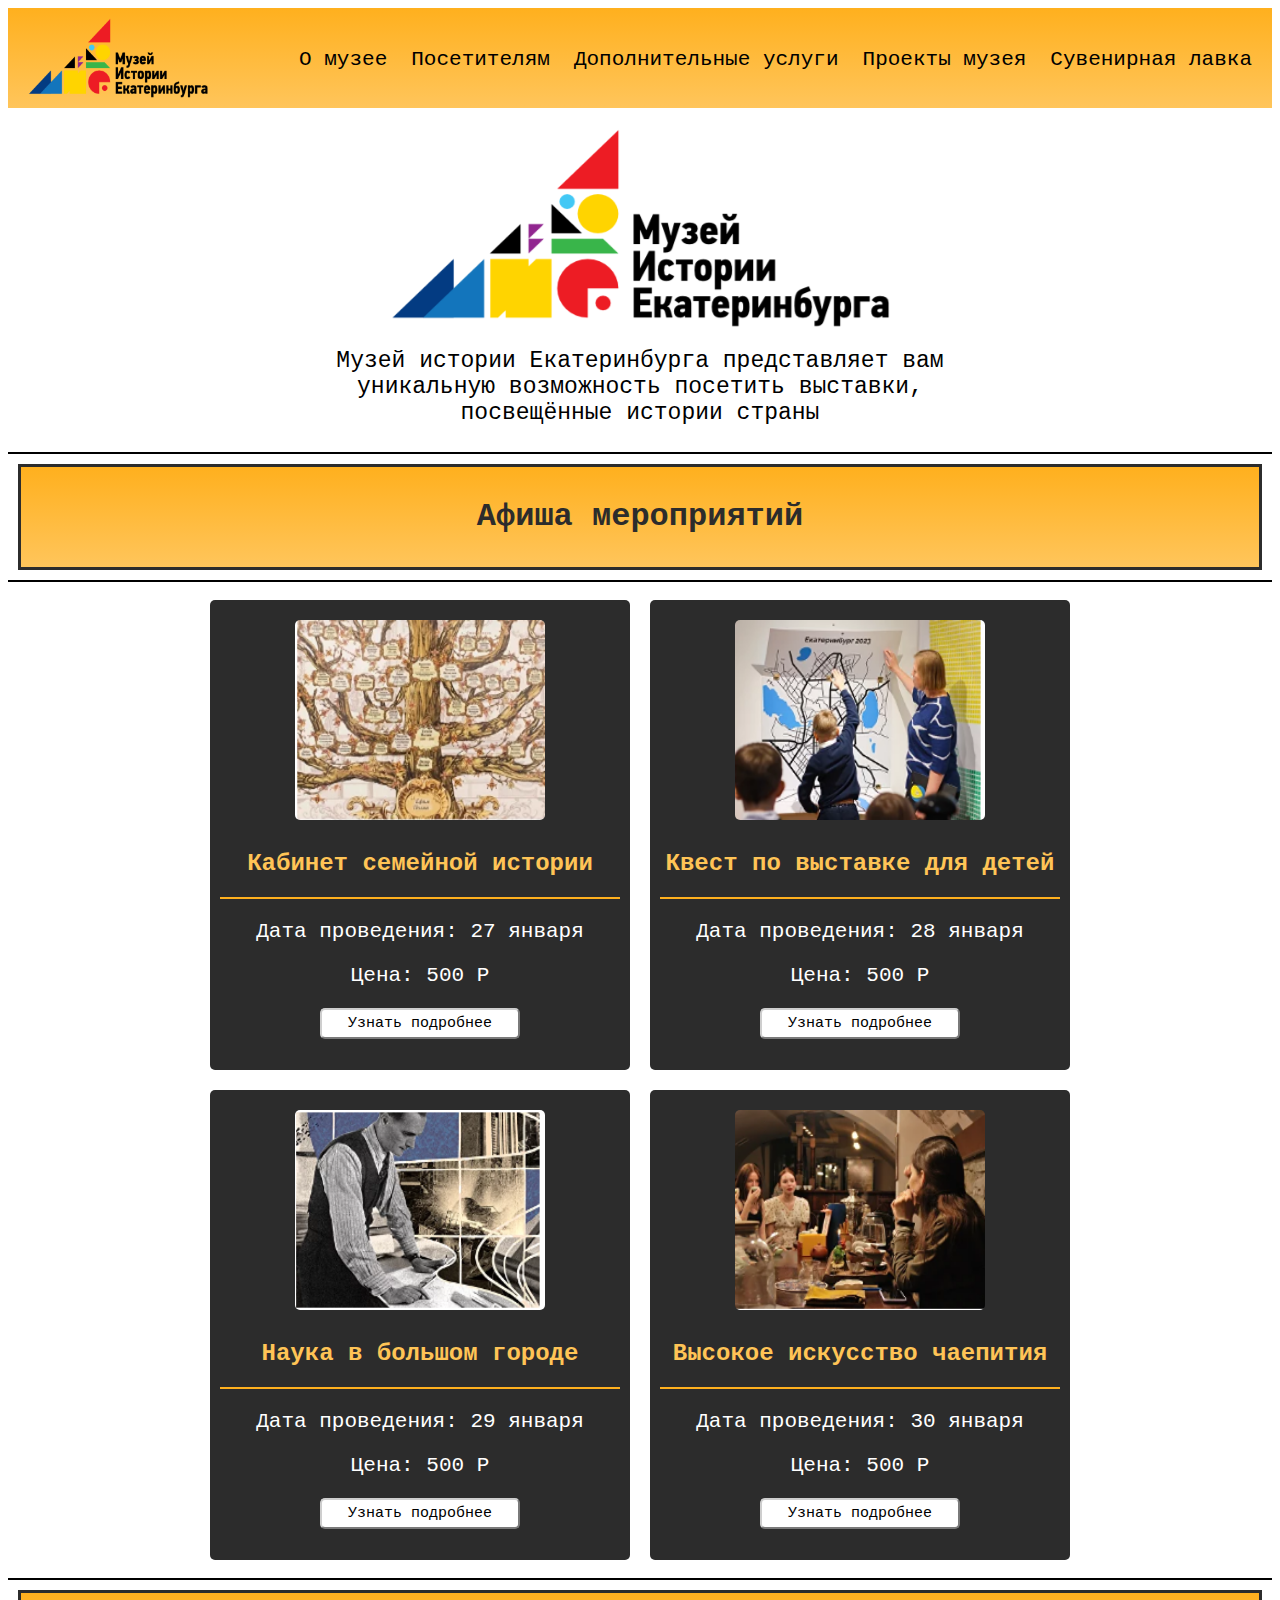
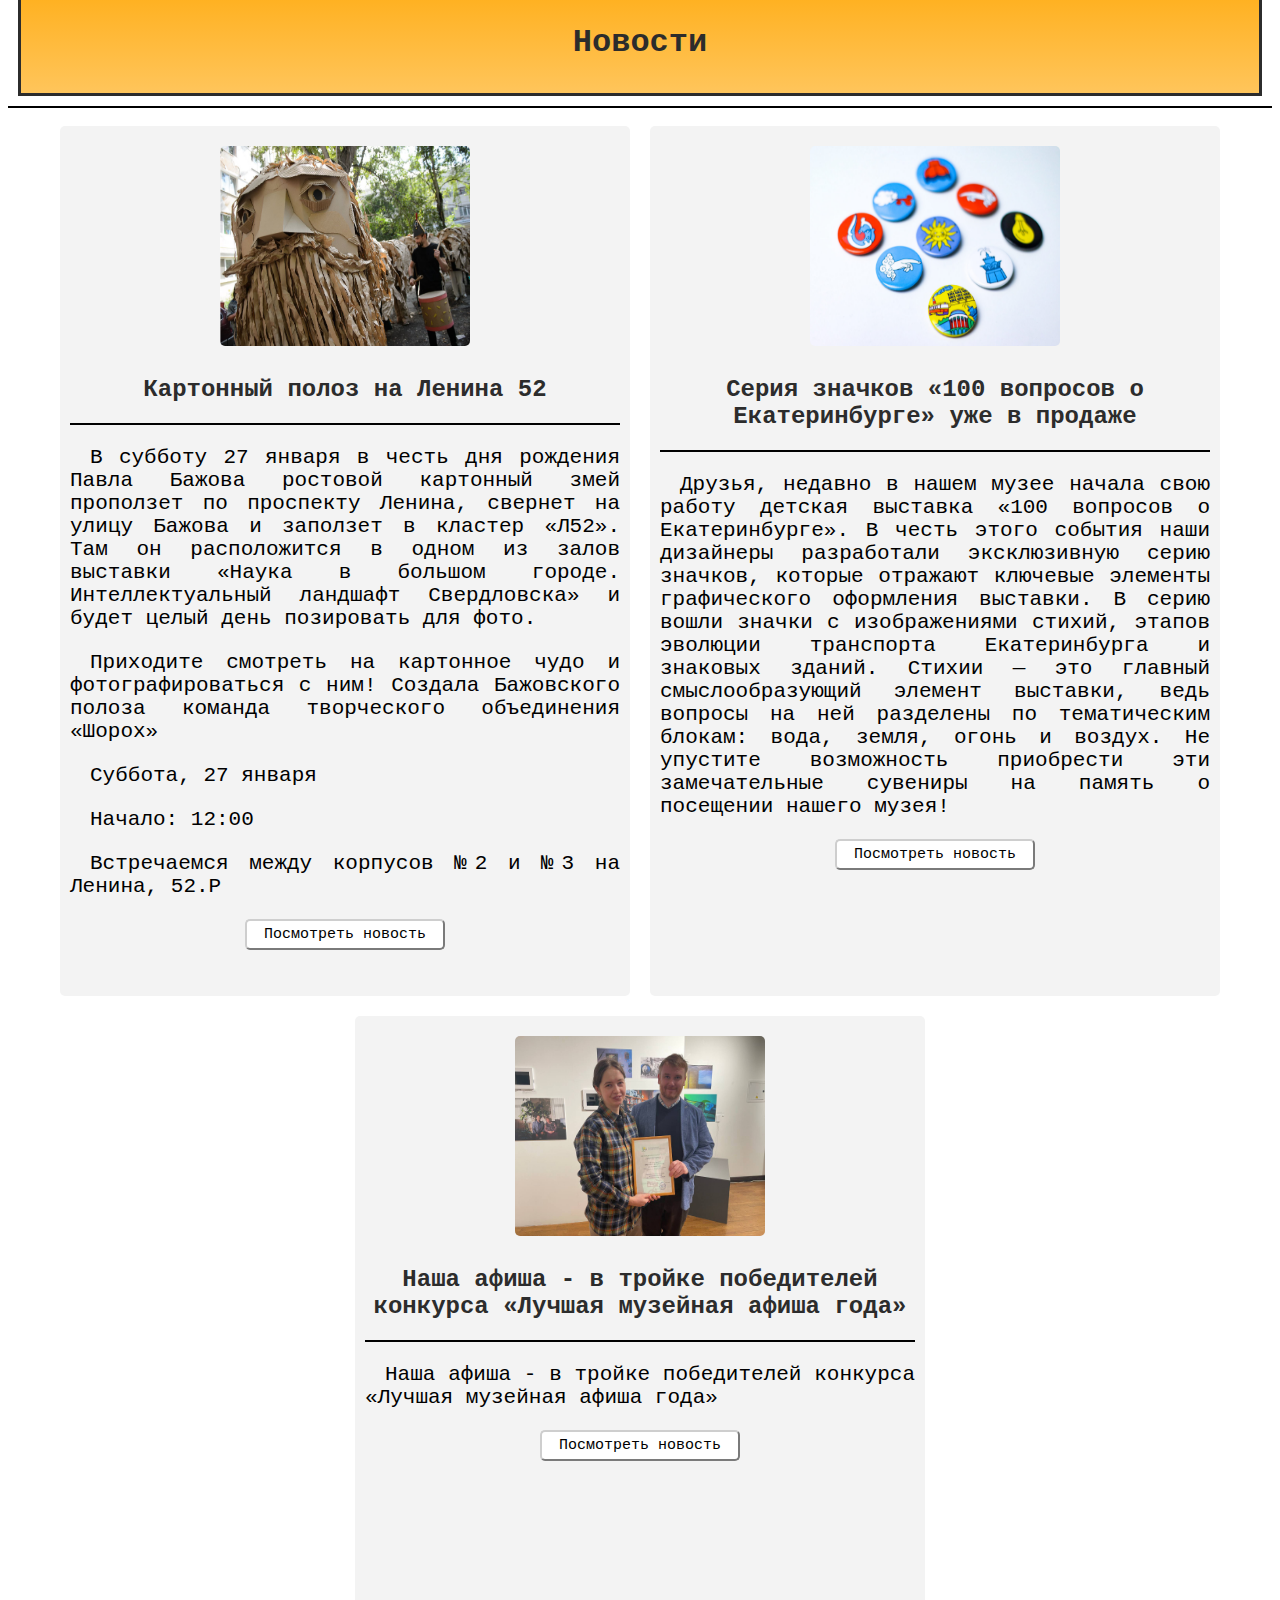
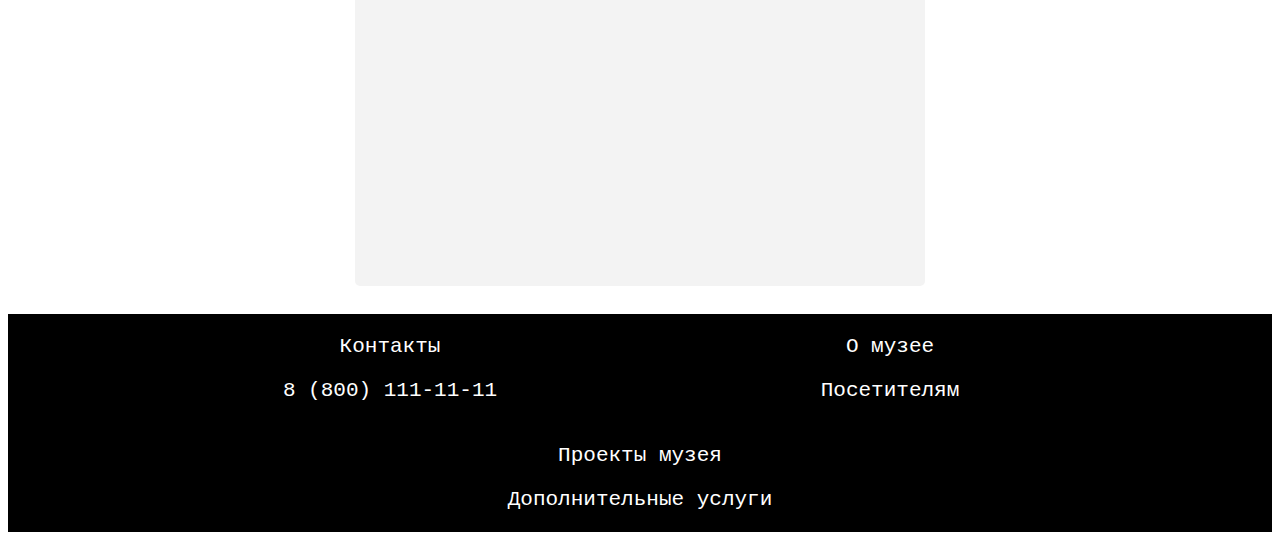
<file: myzei/index.html>
<html>
<head>
<title>Краеведческий музей</title>
<link rel="stylesheet" href="style/style.css"/>
</head>
<body>

<!--Шапка-->
<div class="header">     
<a href="index.html"><img src="img/logo.png"/></a> 
<div class="header_right">       
<a href="pages/omyzee.html">О музее</a>
<a href="pages/visitor.html">Посетителям</a>
<a href="pages/dopus.html">Дополнительные услуги</a>
<a href="pages/project.html">Проекты музея</a>
<a href="pages/souvenir.html">Сувенирная лавка</a>
</div>
</div>

<!--Заставка-->
<div class="slogan">
<img src="img/logo.png"/> 
<p>Музей истории Екатеринбурга представляет вам уникальную 
возможность посетить выставки, посвещённые истории страны</p>
</div><br/>

<!--Заголовок-->
<hr/>
<div class="title">
<h1>Афиша мероприятий</h1>    
</div>
<hr/>

<!--Афиша-->
<div class="afisha_card">
<div class="afisha">
<img src="img/1.PNG"/>  
<h2>Кабинет семейной истории</h2> <hr/>
<p>Дата проведения: 27 января</p> 
<p>Цена: 500 Р</p> 
<button>Узнать подробнее</button>
</div>

<div class="afisha">
<img src="img/2.PNG"/> 
<h2>Квест по выставке для детей</h2> <hr/>
<p>Дата проведения: 28 января</p> 
<p>Цена: 500 Р</p> 
<button>Узнать подробнее</button>  
</div>

<div class="afisha">
<img src="img/3.PNG"/>  
<h2>Наука в большом городе</h2> <hr/>
<p>Дата проведения: 29 января</p> 
<p>Цена: 500 Р</p> 
<button>Узнать подробнее</button> 
</div>

<div class="afisha">
<img src="img/4.PNG"/>  
<h2>Высокое искусство чаепития</h2> <hr/>
<p>Дата проведения: 30 января</p> 
<p>Цена: 500 Р</p> 
<button>Узнать подробнее</button> 
</div>
</div>

<!--Заголовок-->
<hr/>
<div class="title">
<h1>Новости</h1>    
</div>
<hr/>

<!--Новости-->
<div class="news_card">
<div class="news">
<div class="center"><img src="img/1Снимок.PNG"/></div>
<h2>Картонный полоз на Ленина 52</h2> <hr/>
<p>
В субботу 27 января в честь дня рождения Павла Бажова ростовой картонный змей проползет по 
проспекту Ленина, свернет на улицу Бажова и заползет в кластер «Л52». Там он расположится в 
одном из залов выставки «Наука в большом городе. Интеллектуальный ландшафт Свердловска» и 
будет целый день позировать для фото.</p>
<p>Приходите смотреть на картонное чудо и фотографироваться с ним!
Создала Бажовского полоза команда творческого объединения «Шорох» </p>
<p>Суббота, 27 января</p>
<p>Начало: 12:00</p>
<p>Встречаемся между корпусов №2 и №3 на Ленина, 52.Р</p> 
<div class="center"><button>Посмотреть новость</button></div>
</div>

<div class="news">
<div class="center"><img src="img/2Снимок.PNG"/></div>
<h2>Серия значков «100 вопросов о Екатеринбурге» уже в продаже</h2> <hr/>
<p>
Друзья, недавно в нашем музее начала свою работу детская выставка «100 вопросов о Екатеринбурге». 
В честь этого события наши дизайнеры разработали эксклюзивную серию значков, которые отражают ключевые 
элементы графического оформления выставки.
В серию вошли значки с изображениями стихий, этапов эволюции транспорта Екатеринбурга и знаковых зданий. 
Стихии — это главный смыслообразующий элемент выставки, ведь вопросы на ней разделены по тематическим блокам: 
вода, земля, огонь и воздух.
Не упустите возможность приобрести эти замечательные сувениры на память о посещении нашего музея!</p>
<div class="center"><button>Посмотреть новость</button></div>
</div>

<div class="news">
<div class="center"><img src="img/3Cнимок.jpg"/></div>
<h2>Наша афиша - в тройке победителей конкурса «Лучшая музейная афиша года»</h2> <hr/>
<p>Наша афиша - в тройке победителей конкурса «Лучшая музейная афиша года»</p>
<div class="center"><button>Посмотреть новость</button></div>
</div>
</div><br/>

<!--Подвал-->
<div class="footer_card">
<div class="footer">
<p>Контакты</p>
<p>8 (800) 111-11-11</p>   
</div>
<div class="footer">
<a href="pages/omyzee.html"><p>О музее</p></a>
<a href="pages/visitor.html"><p>Посетителям</p></a> 
</div>
<div class="footer">
<a href="pages/project.html"><p>Проекты музея</p></a>    
<a href="pages/dopus.html"><p>Дополнительные услуги</p></a>
</div>
</div>
</body>
</html>
</file>
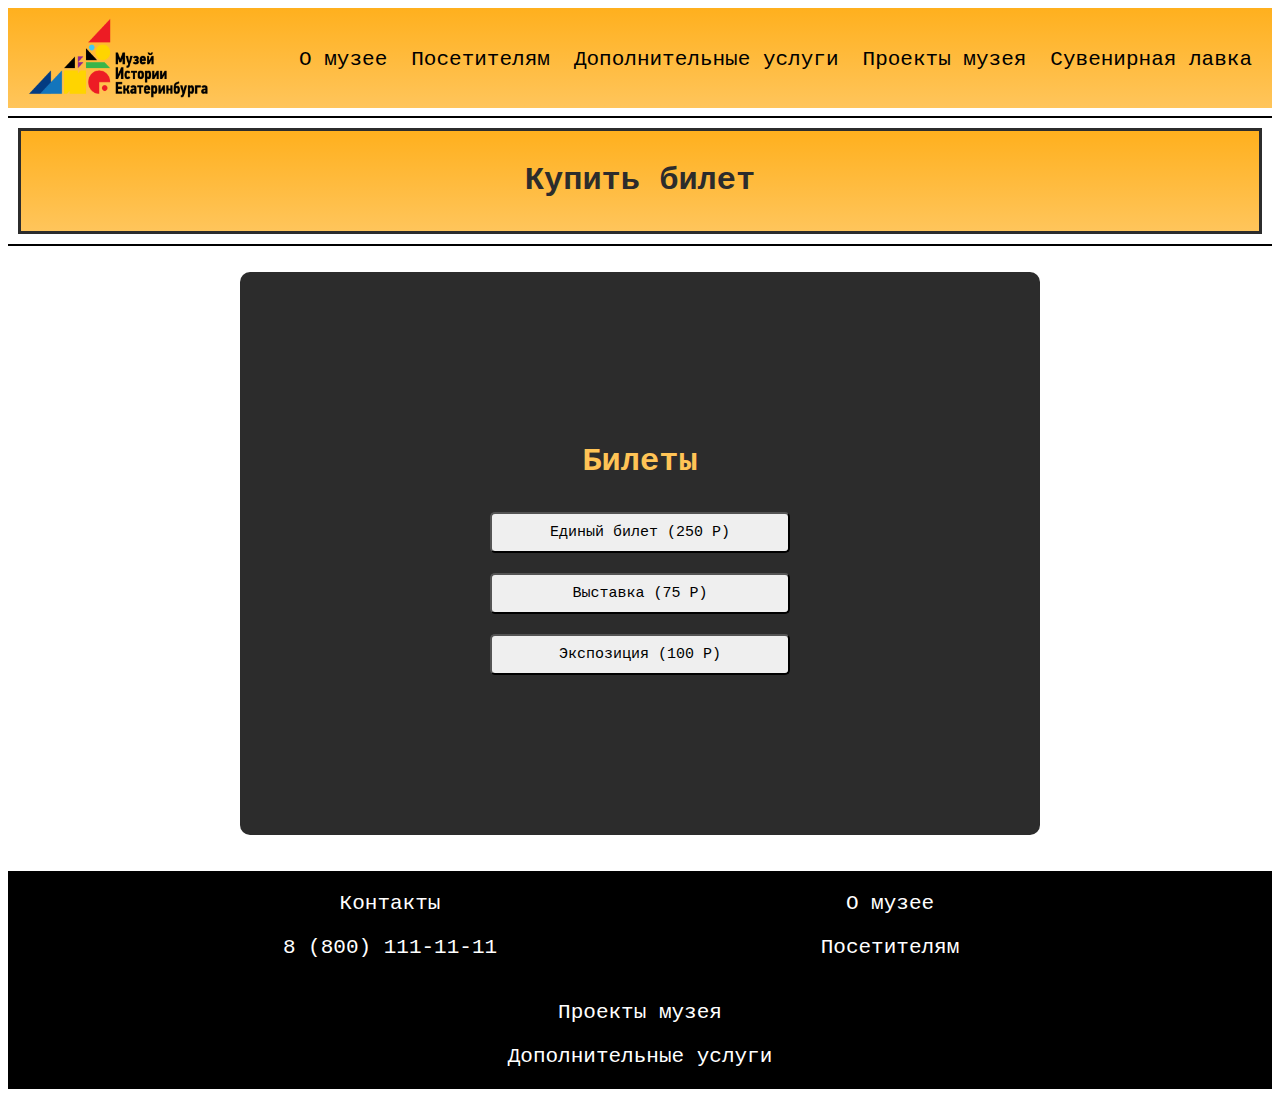
<file: myzei/pages/bilets.html>
<html>
<head>
<title>Краеведческий музей</title>
<link rel="stylesheet" href="../style/style.css"/>
</head>
<body>

<!--Шапка-->
<div class="header">     
<a href="../index.html"><img src="../img/logo.png"/></a> 
<div class="header_right">       
<a href="omyzee.html">О музее</a>
<a href="visitor.html">Посетителям</a>
<a href="dopus.html">Дополнительные услуги</a>
<a href="omyzee.html">Проекты музея</a>
<a href="souvenir.html">Сувенирная лавка</a>
</div>
</div>

<!--название раздела-->
<hr/>
<div class="title">
<h1>Купить билет</h1>    
</div>
<hr/><br/>

<!--Билеты (виды)-->
<div class="bilets">
<h1>Билеты</h1>    
<a href="info_bilets.html"><button>Единый билет (250 Р)</button></a> <br/>
<a href="info_bilets.html"><button>Выставка (75 Р)</button></a> <br/>
<a href="info_bilets.html"><button>Экспозиция (100 Р)</button></a> <br/>
</div><br/><br/>

<!--Подвал-->
<div class="footer_card">
<div class="footer">
<p>Контакты</p>
<p>8 (800) 111-11-11</p>   
</div>
<div class="footer">
<a href="omyzee.html"><p>О музее</p></a>
<a href="visitor.html"><p>Посетителям</p></a> 
</div>
<div class="footer">
<a href="project.html"><p>Проекты музея</p></a>    
<a href="dopus.html"><p>Дополнительные услуги</p></a>
</div>
</div>
</body>
</html>
</file>
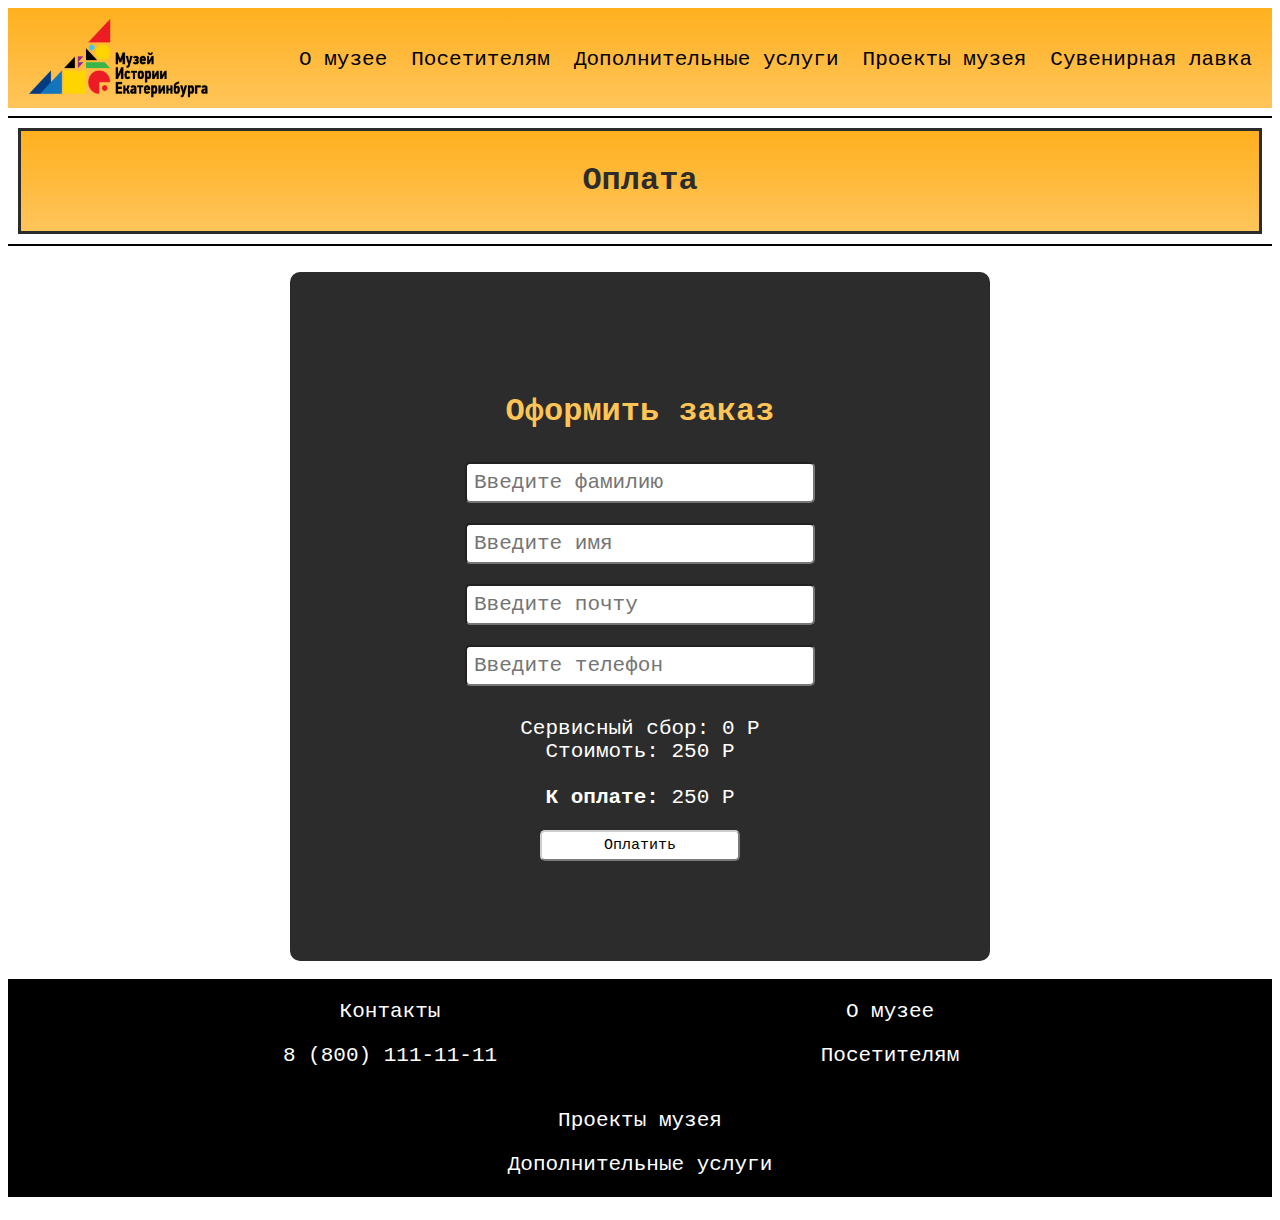
<file: myzei/pages/buy.html>
<html>
<head>
<title>Краеведческий музей</title>
<link rel="stylesheet" href="../style/style.css"/>
</head>
<body>

<!--Шапка-->
<div class="header">     
<a href="../index.html"><img src="../img/logo.png"/></a> 
<div class="header_right">       
<a href="omyzee.html">О музее</a>
<a href="visitor.html">Посетителям</a>
<a href="dopus.html">Дополнительные услуги</a>
<a href="omyzee.html">Проекты музея</a>
<a href="souvenir.html">Сувенирная лавка</a>
</div>
</div>

<!--название раздела-->
<hr/>
<div class="title">
<h1>Оплата</h1>    
</div>
<hr/><br/>

<!--Форма оплаты-->
<div class="buy">
<h1>Оформить заказ</h1>    
<input placeholder="Введите фамилию"/> <br/>
<input placeholder="Введите имя"/><br/>
<input placeholder="Введите почту"/><br/>
<input placeholder="Введите телефон"/><br/>
<p>Сервисный сбор: 0 Р<br/>
Стоимоть: 250 Р<br/><br/>
<b>К оплате:</b> 250 Р</p>
<a href="card.html"><button>Оплатить</button></a>
</div><br/>

<!--Подвал-->
<div class="footer_card">
<div class="footer">
<p>Контакты</p>
<p>8 (800) 111-11-11</p>   
</div>
<div class="footer">
<a href="omyzee.html"><p>О музее</p></a>
<a href="visitor.html"><p>Посетителям</p></a> 
</div>
<div class="footer">
<a href="project.html"><p>Проекты музея</p></a>    
<a href="dopus.html"><p>Дополнительные услуги</p></a>
</div>
</div>
</body>
</html>
</file>
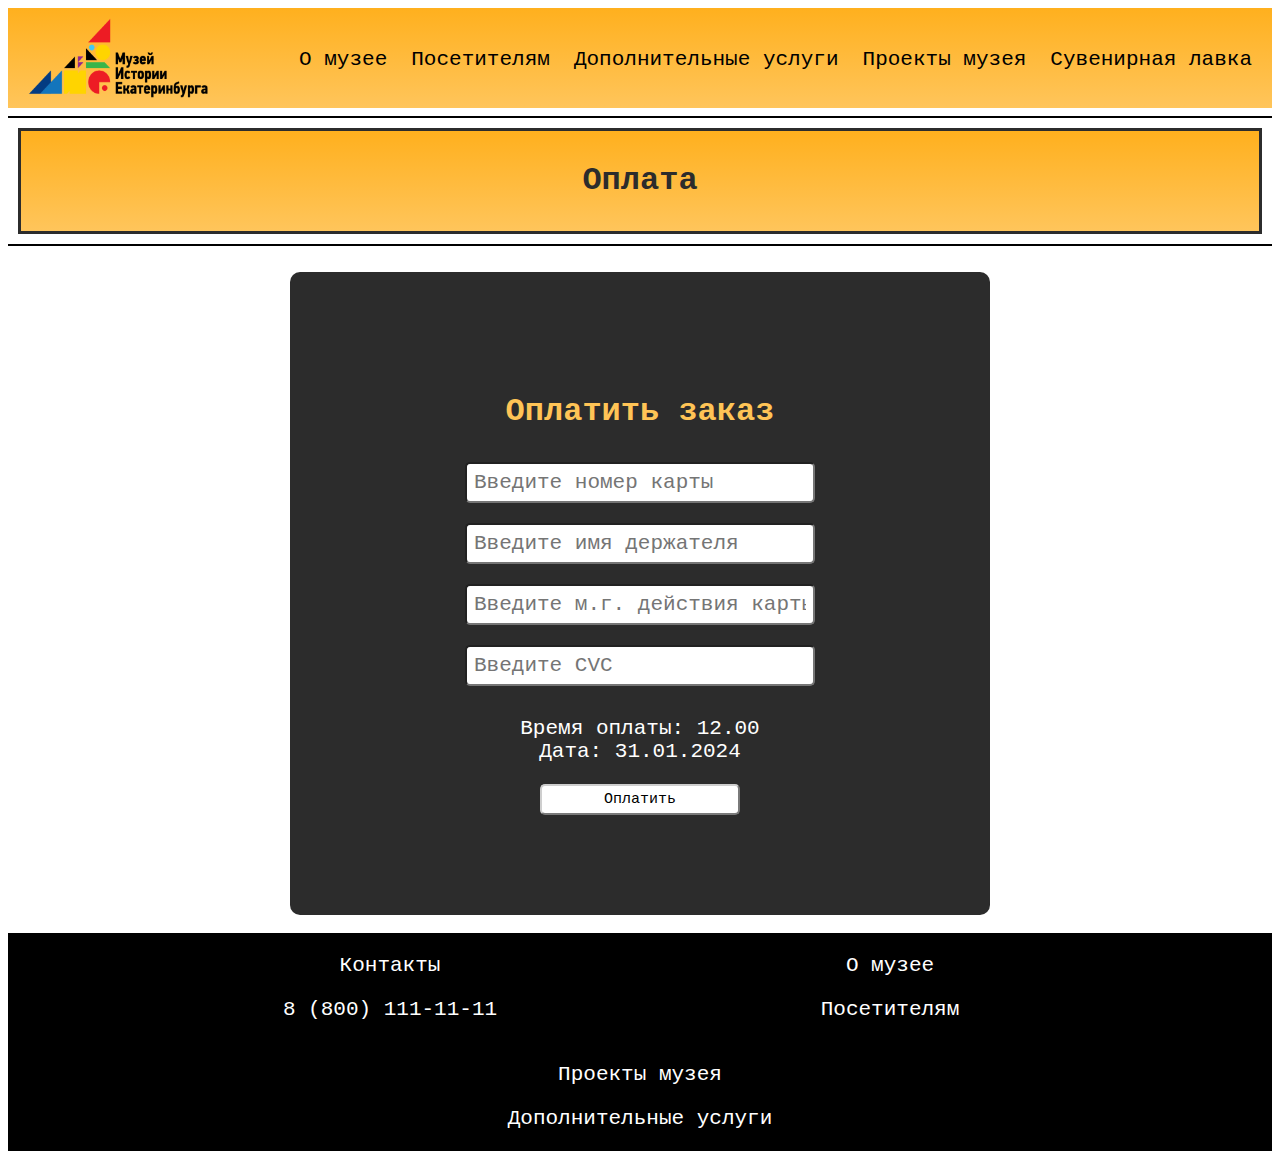
<file: myzei/pages/card.html>
<html>
<head>
<title>Краеведческий музей</title>
<link rel="stylesheet" href="../style/style.css"/>
</head>
<body>

<!--Шапка-->
<div class="header">     
<a href="../index.html"><img src="../img/logo.png"/></a> 
<div class="header_right">       
<a href="omyzee.html">О музее</a>
<a href="visitor.html">Посетителям</a>
<a href="dopus.html">Дополнительные услуги</a>
<a href="omyzee.html">Проекты музея</a>
<a href="souvenir.html">Сувенирная лавка</a>
</div>
</div>

<!--Название раздела-->
<hr/>
<div class="title">
<h1>Оплата</h1>    
</div>
<hr/><br/>

<!--Форма оплаты-->
<div class="buy">
<h1>Оплатить заказ</h1>    
<input placeholder="Введите номер карты"/> <br/>
<input placeholder="Введите имя держателя"/><br/>
<input placeholder="Введите м.г. действия карты"/><br/>
<input placeholder="Введите CVC"/><br/>
<p>Время оплаты: 12.00 <br/>
Дата: 31.01.2024</p>
<button onclick="buy()">Оплатить</button>
</div><br/>

<!--Уведомление о покупке-->
<script>
function buy(){
alert("Заказ оформлен");}    
</script>

<!--Подвал-->
<div class="footer_card">
<div class="footer">
<p>Контакты</p>
<p>8 (800) 111-11-11</p>   
</div>
<div class="footer">
<a href="omyzee.html"><p>О музее</p></a>
<a href="visitor.html"><p>Посетителям</p></a> 
</div>
<div class="footer">
<a href="project.html"><p>Проекты музея</p></a>    
<a href="dopus.html"><p>Дополнительные услуги</p></a>
</div>
</div>
</body>
</html>
</file>
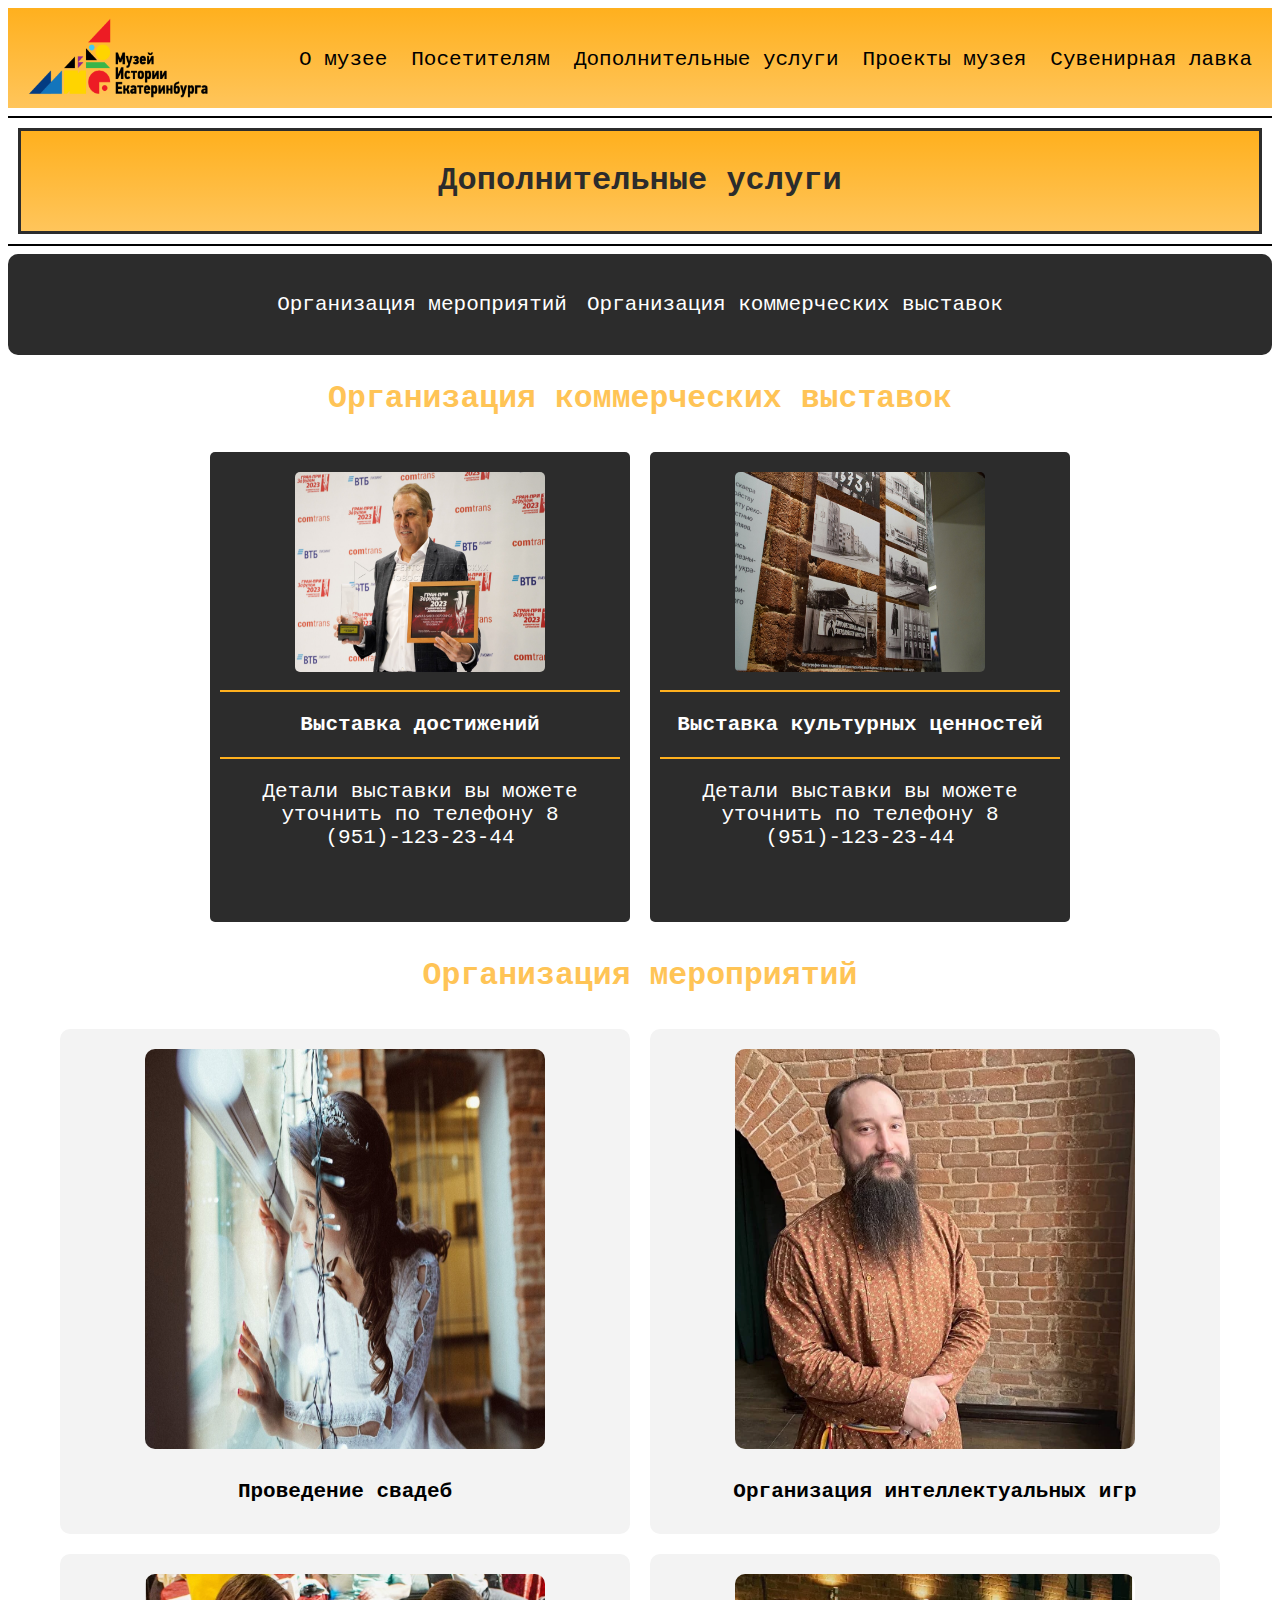
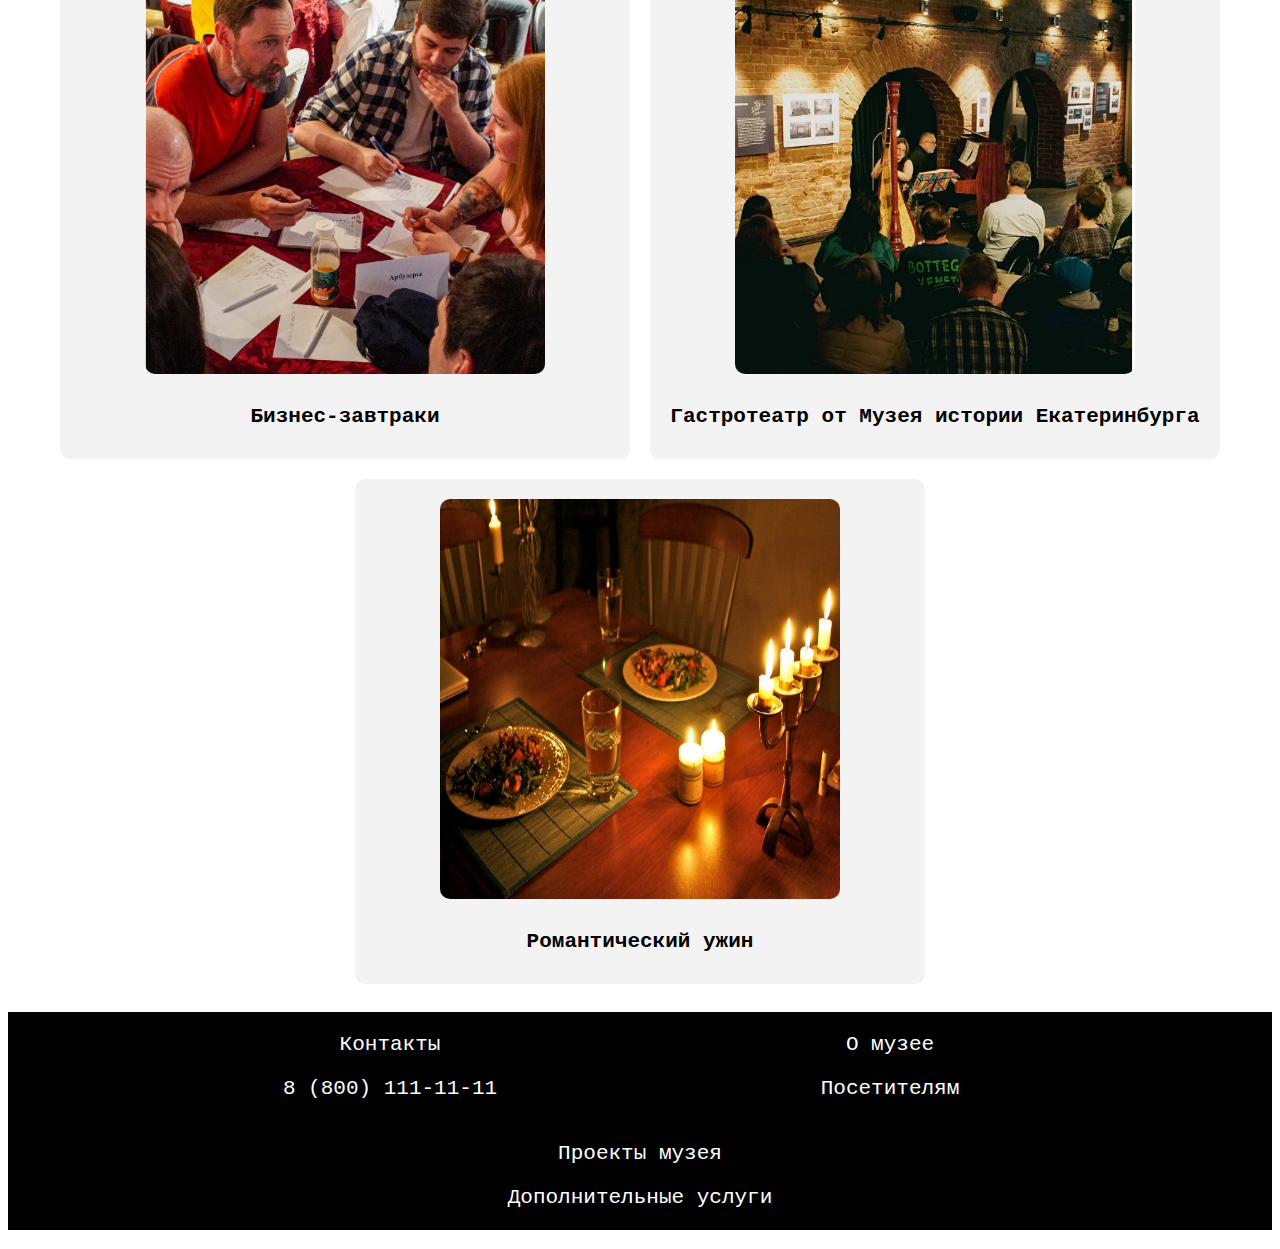
<file: myzei/pages/dopus.html>
<html>
<head>
<title>Краеведческий музей</title>
<link rel="stylesheet" href="../style/style.css"/>
</head>
<body>

<!--Шапка-->   
<div class="header">     
<a href="../index.html"><img src="../img/logo.png"/></a> 
<div class="header_right">       
<a href="omyzee.html">О музее</a>
<a href="visitor.html">Посетителям</a>
<a href="dopus.html">Дополнительные услуги</a>
<a href="project.html">Проекты музея</a>
<a href="souvenir.html">Сувенирная лавка</a>
</div>
</div>

<!--Название раздела-->
<hr/>
<div class="title">
<h1>Дополнительные услуги</h1>    
</div>
<hr/>

<!--Допю меню-->
<div class="menu">        
<a href="#org_mer"><p>Организация мероприятий</p></a>
<a href="#org_vist"><p>Организация коммерческих выставок</p></a>
</div>

<!--Выставки-->
<a name="org_vist"><h2>Организация коммерческих выставок</h2></a>
<div class="afisha_card">
<div class="afisha">
<img src="../img/v1.jpg"/>  
<hr/><p><b>Выставка достижений</b></p> <hr/>
<p>Детали выставки вы можете уточнить по телефону 8 (951)-123-23-44</p>
</div>

<div class="afisha">
<img src="../img/v2.jpg"/> 
<hr/><p><b>Выставка культурных ценностей</b></p> <hr/>
<p>Детали выставки вы можете уточнить по телефону 8 (951)-123-23-44</p>
</div>
</div>

<!--Мероприятия-->
<a name="org_mer"><h2>Организация мероприятий</h2></a>

<div class="about_muzei_card">
<div class="about_muzei">
<div class="center"><img src="../img/imgmer5.jpg"/>  
<p><b>Проведение свадеб</b></p></div> 
</div>

<div class="about_muzei">
<div class="center"><img src="../img/imgmer2.PNG"/>  
<p><b>Организация интеллектуальных игр</b></p></div> 
</div>

<div class="about_muzei">
<div class="center"><img src="../img/imgmer3.PNG"/>  
<p><b>Бизнес-завтраки</b></p></div> 
</div>

<div class="about_muzei">
<div class="center"><img src="../img/imgmer4.PNG"/>  
<p><b>Гастротеатр от Музея истории Екатеринбурга</b></p></div> 
</div>

<div class="about_muzei">
<div class="center"><img src="../img/imgmer1.PNG"/>  
<p><b>Романтический ужин</b></p></div> 
</div>
</div>
<br/>

<!--Подвал-->
<div class="footer_card">
<div class="footer">
<p>Контакты</p>
<p>8 (800) 111-11-11</p>   
</div>
<div class="footer">
<a href="omyzee.html"><p>О музее</p></a>
<a href="visitor.html"><p>Посетителям</p></a> 
</div>
<div class="footer">
<a href="project.html"><p>Проекты музея</p></a>    
<a href="dopus.html"><p>Дополнительные услуги</p></a>
</div>
</div>
</body>
</html>
</file>
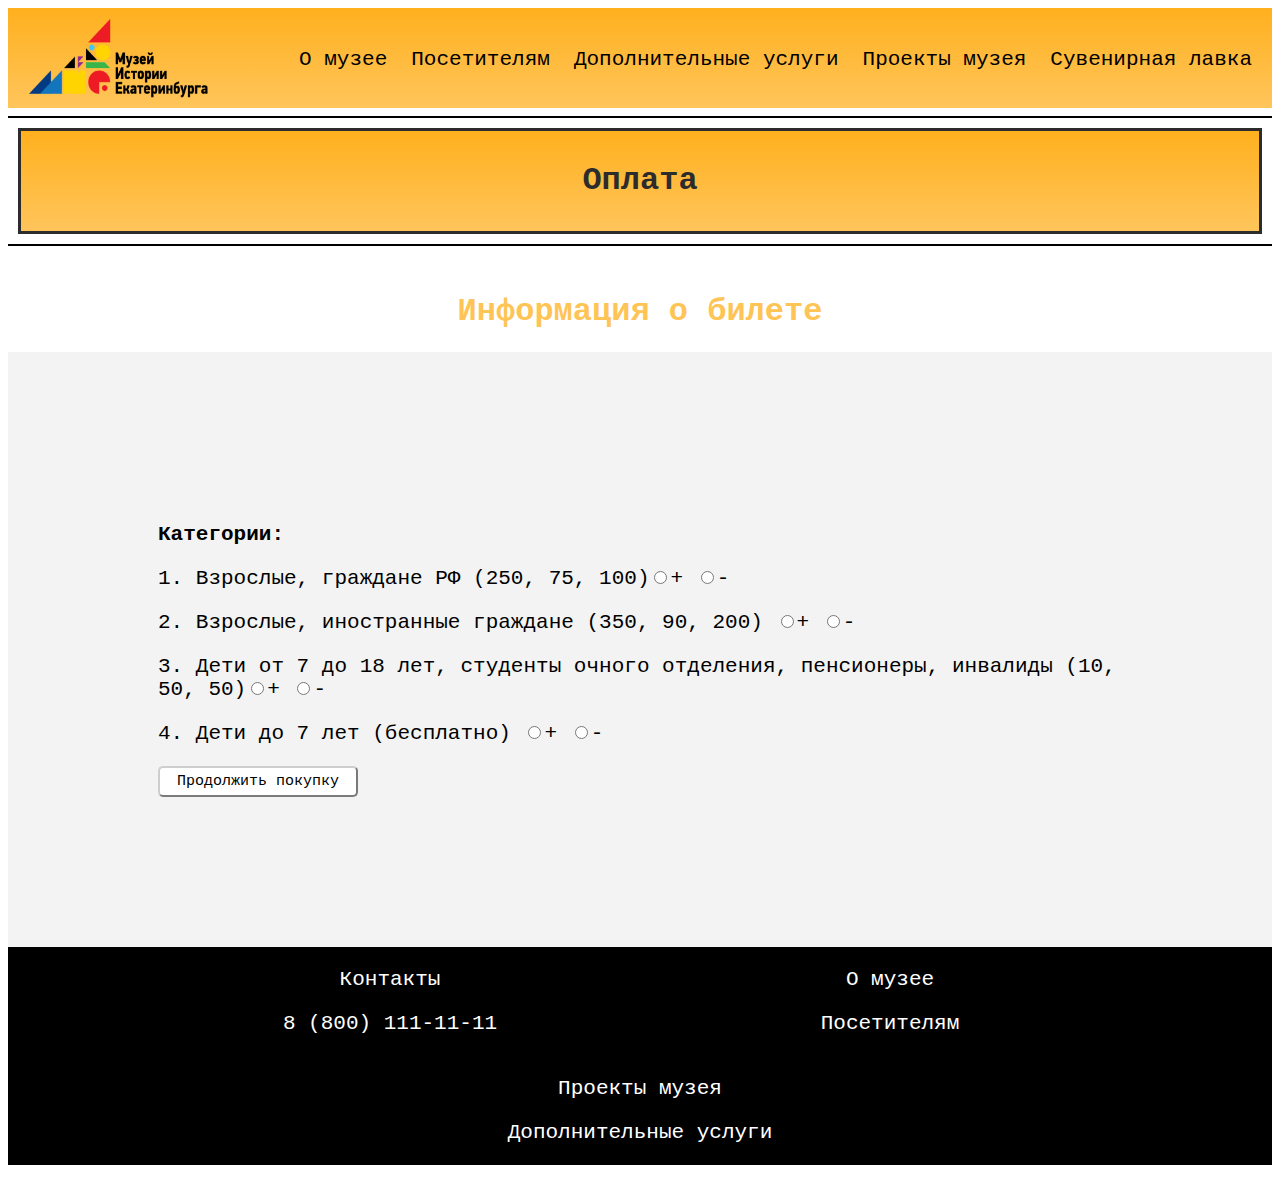
<file: myzei/pages/info_bilets.html>
<html>
<head>
<title>Краеведческий музей</title>
<link rel="stylesheet" href="../style/style.css"/>
</head>
<body>

<!--Шапка-->
<div class="header">     
<a href="../index.html"><img src="../img/logo.png"/></a> 
<div class="header_right">       
<a href="omyzee.html">О музее</a>
<a href="visitor.html">Посетителям</a>
<a href="dopus.html">Дополнительные услуги</a>
<a href="omyzee.html">Проекты музея</a>
<a href="souvenir.html">Сувенирная лавка</a>
</div>
</div>

<!--Название раздела-->
<hr/>
<div class="title">
<h1>Оплата</h1>    
</div>
<hr/><br/>

<!--Категории-->
<h1>Информация о билете</h1>    
<div class="info_bilets">
<p><b>Категории:</b></p>
<p>1. Взрослые, граждане РФ (250, 75, 100)<input type="radio" name="info1"/><span>+</span> <input type="radio" name="info1"/><span>-</span> </p>
<p>2. Взрослые, иностранные граждане (350, 90, 200) <input type="radio" name="info2"/><span>+</span> <input type="radio" name="info2"/><span>-</span> </p>
<p>3. Дети от 7 до 18 лет, студенты очного отделения, пенсионеры, инвалиды (10, 50, 50)<input type="radio" name="info3"/><span>+</span> <input type="radio" name="info3"/><span>-</span> </p>
<p>4. Дети до 7 лет (бесплатно) <input type="radio" name="info4"/><span>+</span> <input type="radio" name="info4"/><span>-</span> </p>
<a href="buy.html"><button>Продолжить покупку</button></a>
</div>

<!--Подвал-->
<div class="footer_card">
<div class="footer">
<p>Контакты</p>
<p>8 (800) 111-11-11</p>   
</div>
<div class="footer">
<a href="omyzee.html"><p>О музее</p></a>
<a href="visitor.html"><p>Посетителям</p></a> 
</div>
<div class="footer">
<a href="project.html"><p>Проекты музея</p></a>    
<a href="dopus.html"><p>Дополнительные услуги</p></a>
</div>
</div>
</body>
</html>
</file>
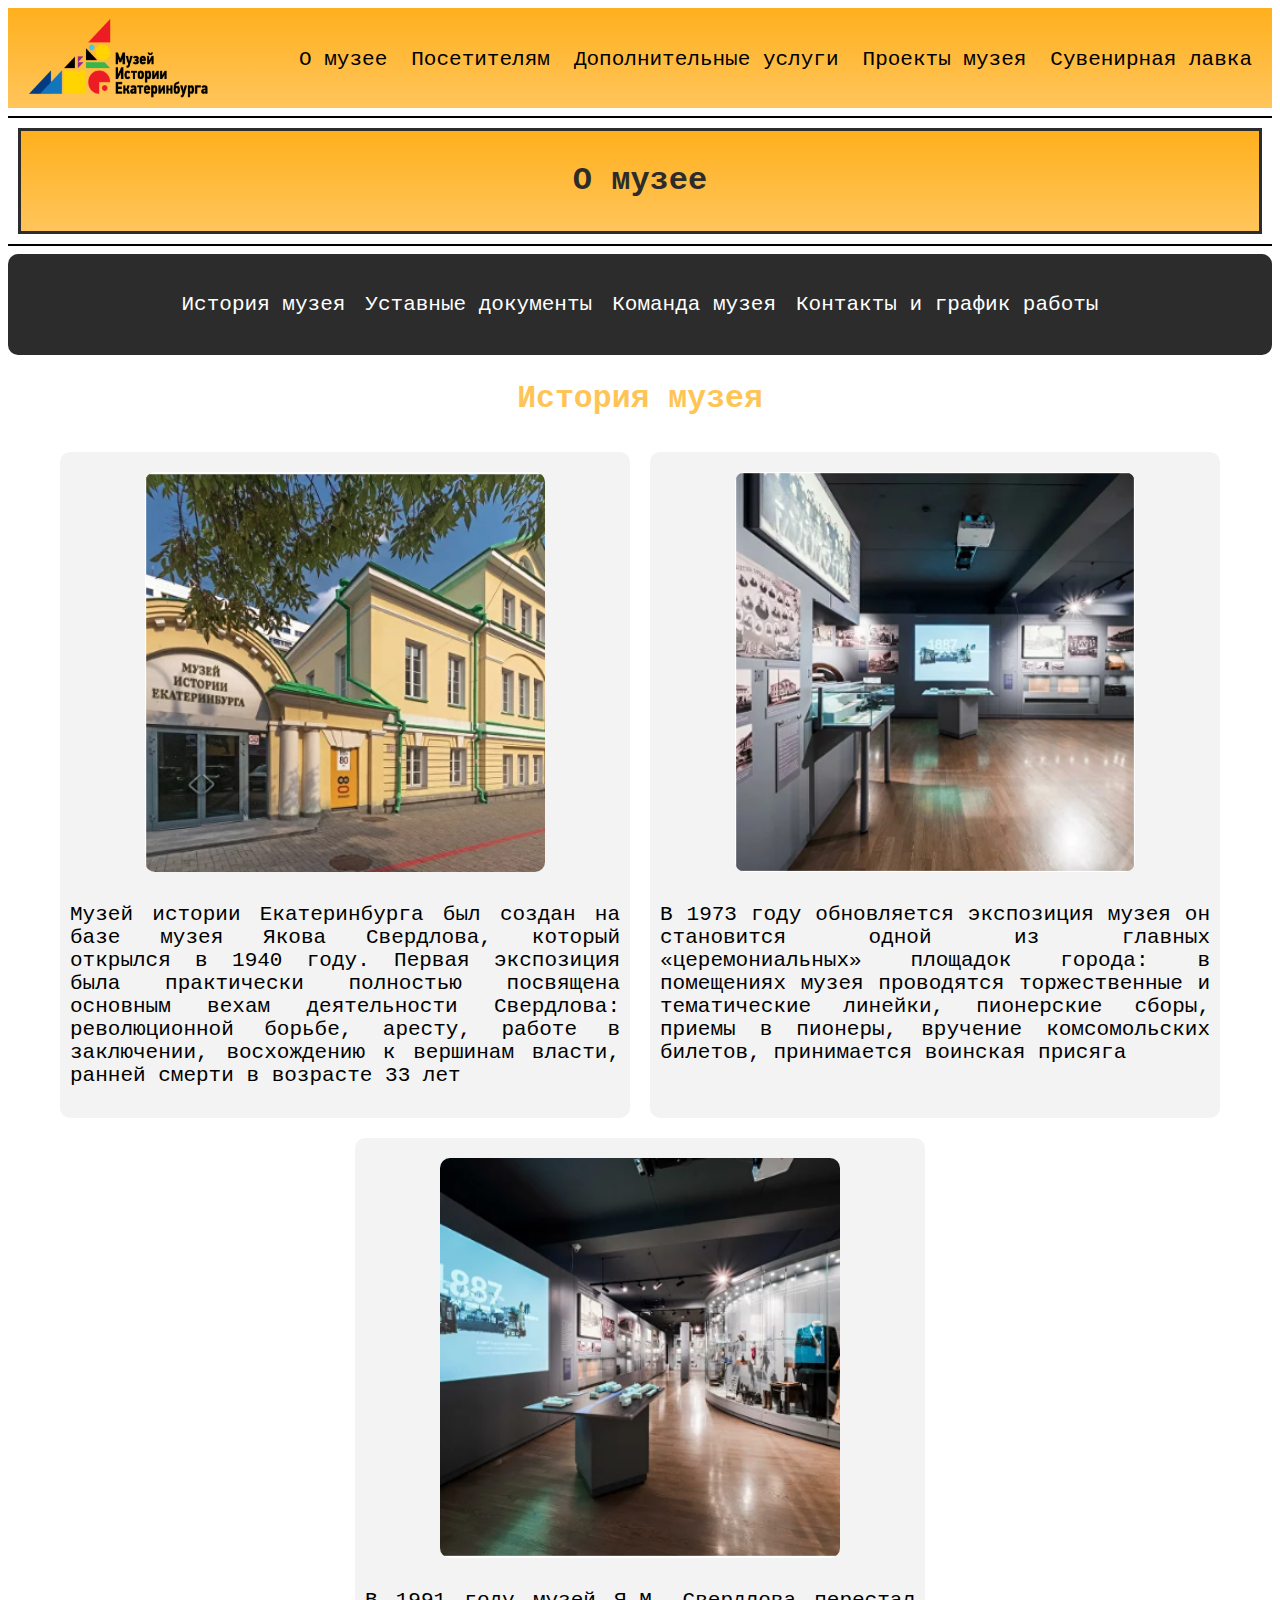
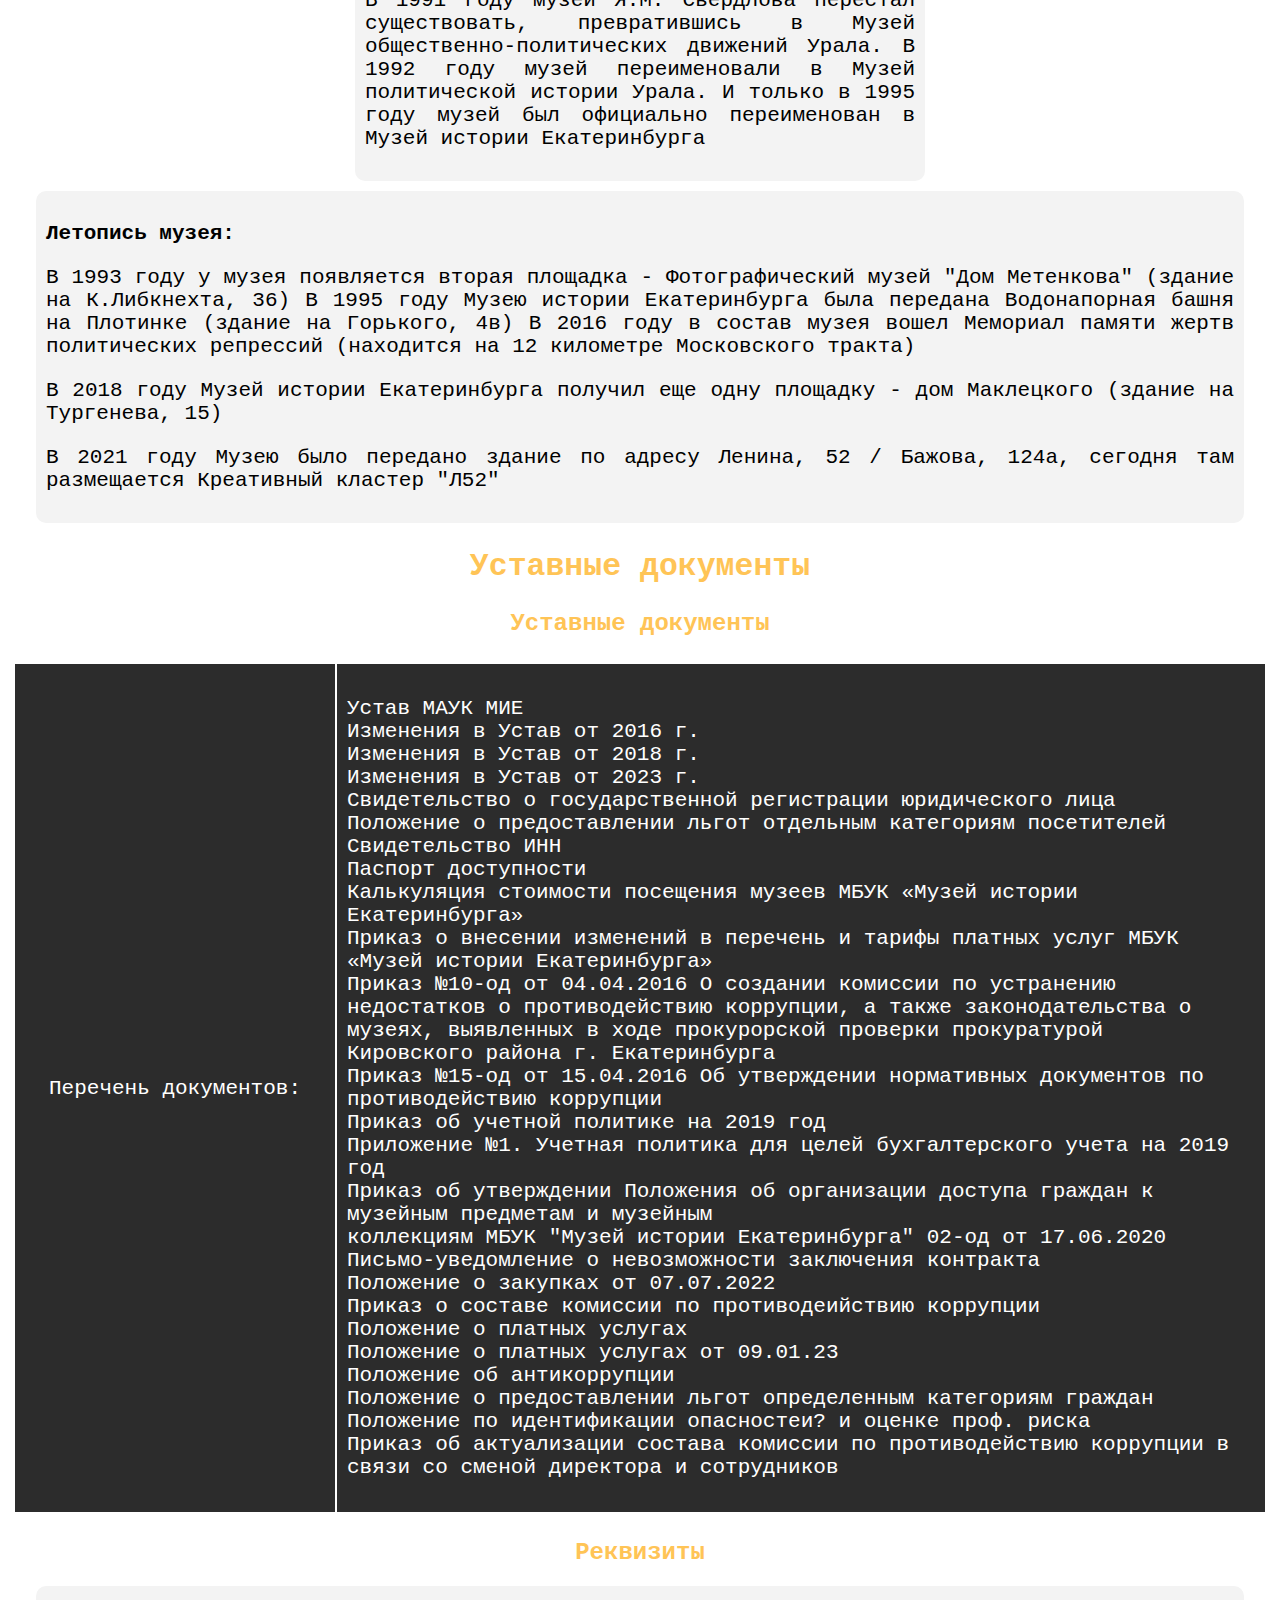
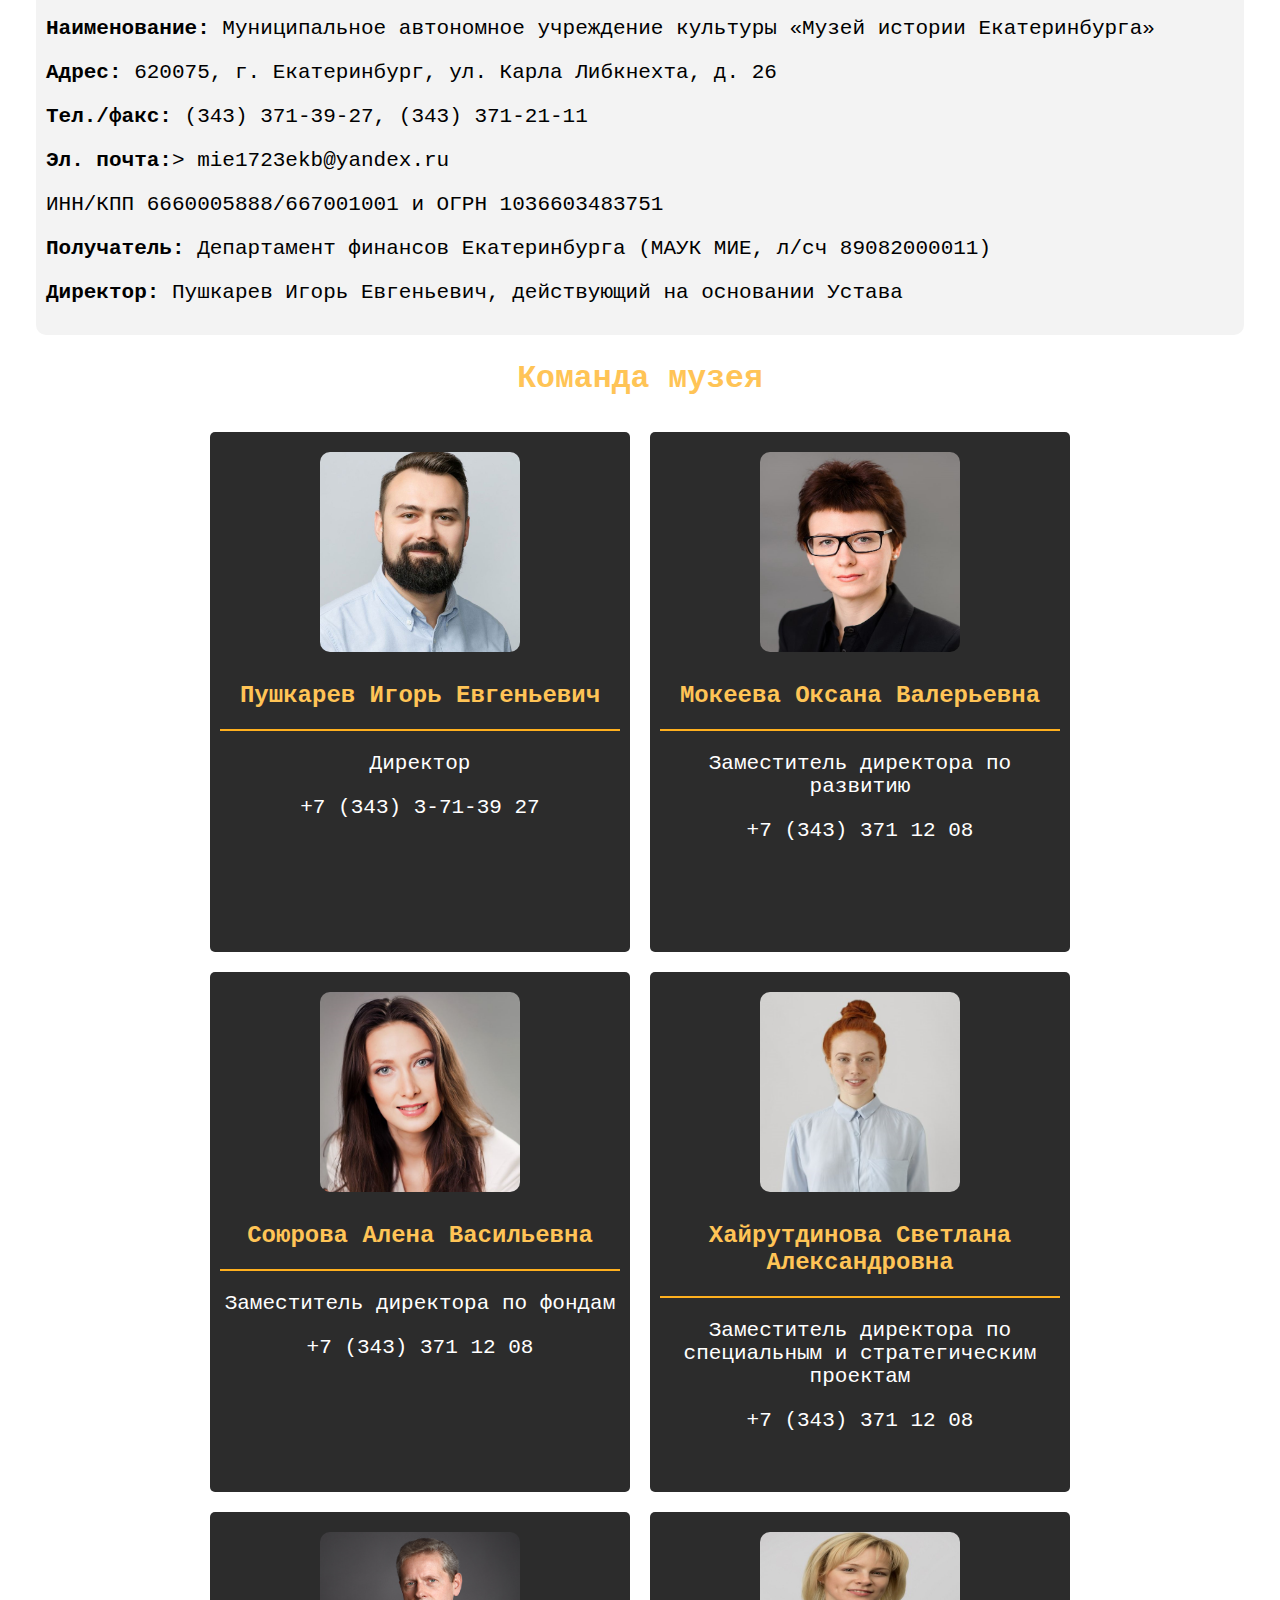
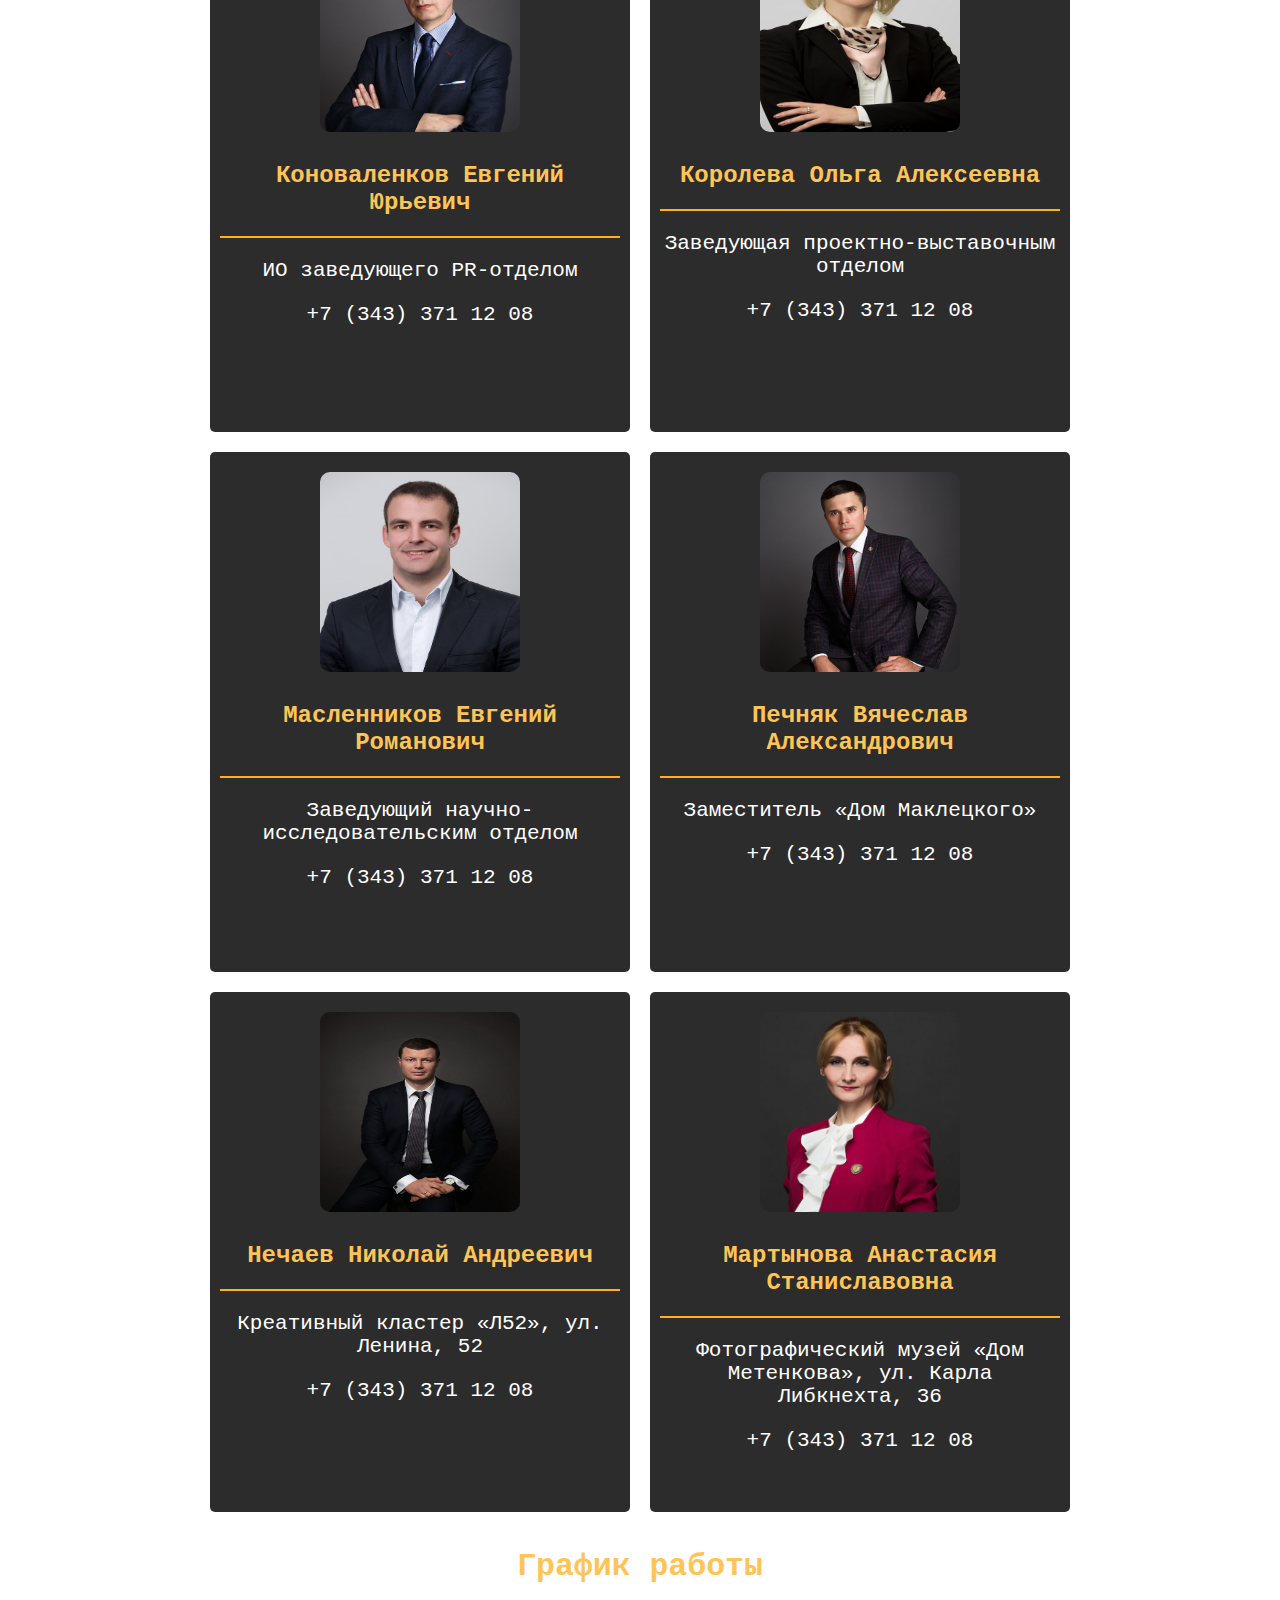
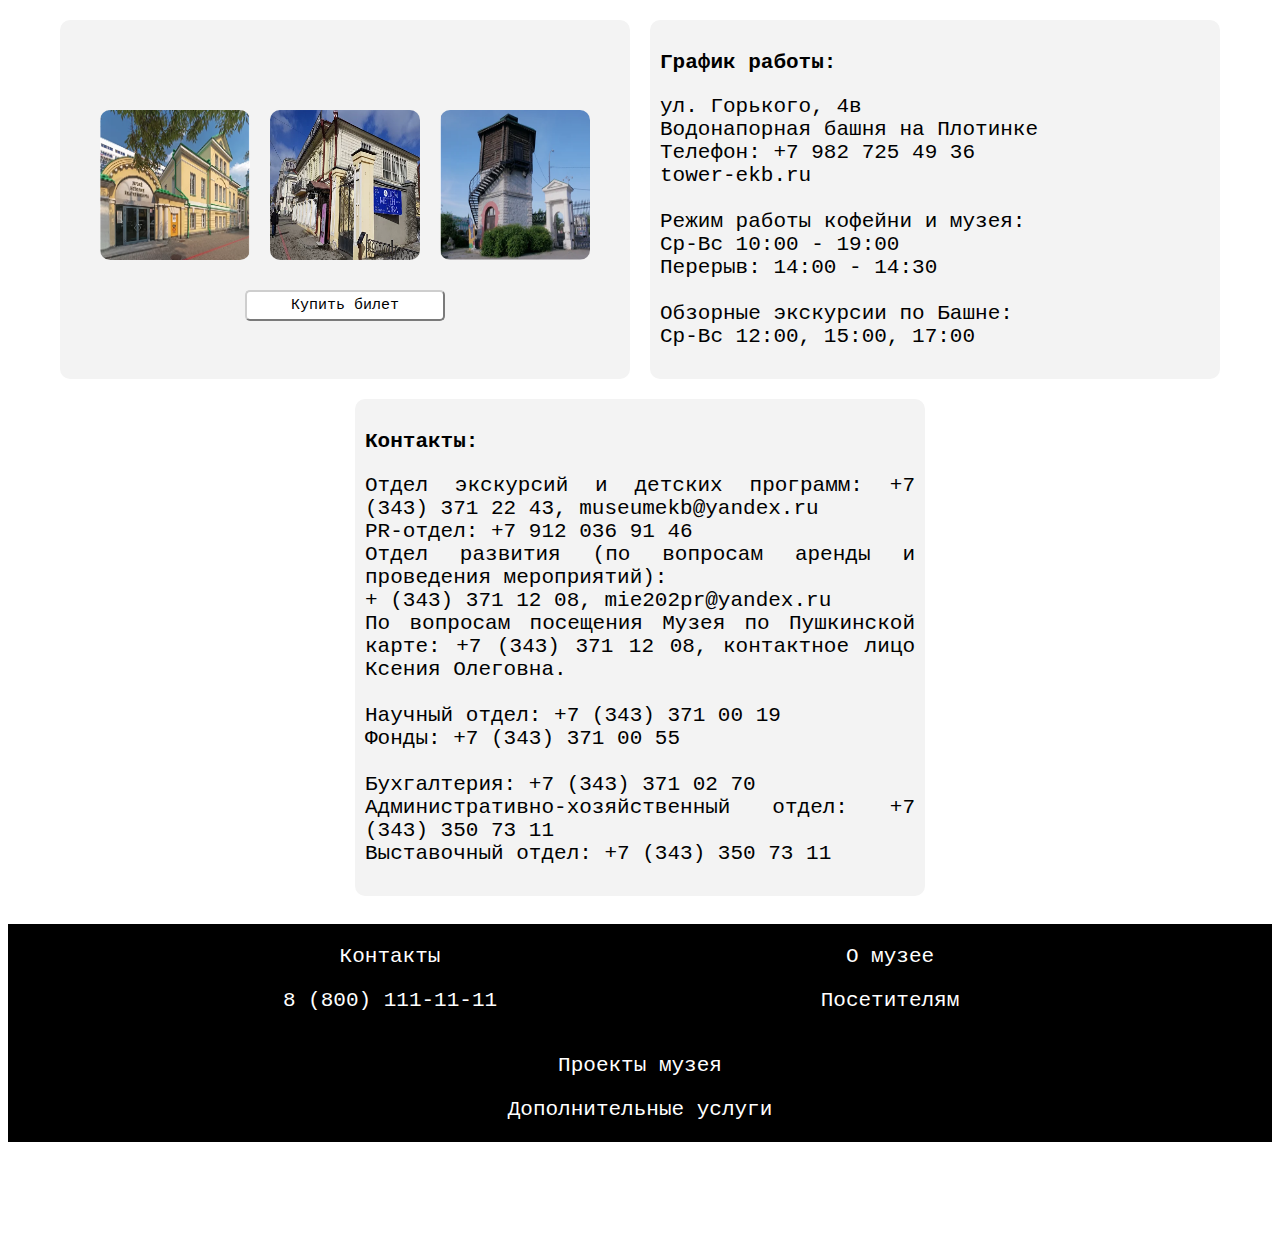
<file: myzei/pages/omyzee.html>
<html>
<head>
<title>Краеведческий музей</title>
<link rel="stylesheet" href="../style/style.css"/>
</head>
<body>

<!--Шапка-->
<div class="header">     
<a href="../index.html"><img src="../img/logo.png"/></a> 
<div class="header_right">       
<a href="omyzee.html">О музее</a>
<a href="visitor.html">Посетителям</a>
<a href="dopus.html">Дополнительные услуги</a>
<a href="omyzee.html">Проекты музея</a>
<a href="souvenir.html">Сувенирная лавка</a>
</div>
</div>

<!--название раздела-->
<hr/>
<div class="title">
<h1>О музее</h1>    
</div>
<hr/>

<!--Доп. меню-->
<div class="menu">        
<a href="#history"><p>История музея</p></a>
<a href="#doc"><p>Уставные документы</p></a>
<a href="#staff"><p>Команда музея</p></a>
<a href="#graphick"><p>Контакты и график работы</p></a>
</div>

<!--История музея-->
<a name="history"><h2>История музея</h2></a>
<div class="about_muzei_card">
<div class="about_muzei">
<div class="center"><img src="../img/Снимок.PNG"/></div>   
<p>Музей истории Екатеринбурга был создан на базе музея Якова Свердлова, который открылся в 1940 году. 
Первая экспозиция была практически полностью посвящена основным вехам деятельности Свердлова: 
революционной борьбе, аресту, работе в заключении, восхождению к вершинам власти, ранней смерти в возрасте 33 лет</p>
</div>

<div class="about_muzei">
<div class="center"><img src="../img/Снимок2.PNG"/>  </div>
<p>В 1973 году обновляется экспозиция музея он становится одной из главных «церемониальных» площадок города: 
в помещениях музея проводятся торжественные и тематические линейки, пионерские сборы, приемы в пионеры, 
вручение комсомольских билетов, принимается воинская присяга</p>
</div>

<div class="about_muzei">
<div class="center"><img src="../img/Снимок3.PNG"/> </div>  
<p>В 1991 году музей Я.М. Свердлова перестал существовать, превратившись в Музей общественно-политических 
движений Урала. В 1992 году музей переименовали в Музей политической истории Урала. 
И только в 1995 году музей был официально переименован в Музей истории Екатеринбурга</p>
</div>
</div>

<div class="about_muzei_info">  
<p><b>Летопись музея:</b></p>  
<p>В 1993 году у музея появляется вторая площадка - Фотографический музей "Дом Метенкова" (здание на К.Либкнехта, 36) 
В 1995 году Музею истории Екатеринбурга была передана Водонапорная башня на Плотинке (здание на Горького, 4в) 
В 2016 году в состав музея вошел Мемориал памяти жертв политических репрессий (находится на 12 километре 
Московского тракта)</p> 
<p>В 2018 году Музей истории Екатеринбурга получил еще одну площадку - дом Маклецкого (здание на Тургенева, 15)</p> 
<p>В 2021 году Музею было передано здание по адресу Ленина, 52 / Бажова, 124а, сегодня там размещается Креативный кластер "Л52"</p>   
</div>

<!--Документы-->
<a name="doc"><h2>Уставные документы</h2></a>
<h2>Уставные документы</h2>
<table class="document">
<tr>
<td class="title_table">Перечень документов:</td>    
<td><br/>
Устав МАУК МИЕ <br/>
Изменения в Устав от 2016 г.<br/>
Изменения в Устав от 2018 г.<br/>
Изменения в Устав от 2023 г.<br/>
Свидетельство о государственной регистрации юридического лица<br/>
Положение о предоставлении льгот отдельным категориям посетителей<br/>
Свидетельство ИНН<br/>
Паспорт доступности<br/>
Калькуляция стоимости посещения музеев МБУК «Музей истории Екатеринбурга»<br/>
Приказ о внесении изменений в перечень и тарифы платных услуг МБУК «Музей истории Екатеринбурга»<br/>
Приказ №10-од от 04.04.2016 О создании комиссии по устранению недостатков о противодействию коррупции, 
а также законодательства о музеях, выявленных в ходе прокурорской проверки прокуратурой <br/>
Кировского района г. Екатеринбурга<br/>
Приказ №15-од от 15.04.2016 Об утверждении нормативных документов по противодействию коррупции<br/>
Приказ об учетной политике на 2019 год<br/>
Приложение №1. Учетная политика для целей бухгалтерского учета на 2019 год<br/>
Приказ об утверждении Положения об организации доступа граждан к музейным предметам и музейным <br/>
коллекциям МБУК "Музей истории Екатеринбурга" 02-од от 17.06.2020<br/>
Письмо-уведомление о невозможности заключения контракта<br/>
Положение о закупках от 07.07.2022<br/>
Приказ о составе комиссии по противодеийствию коррупции<br/>
Положение о платных услугах<br/>
Положение о платных услугах от 09.01.23<br/>
Положение об антикоррупции<br/>
Положение о предоставлении льгот определенным категориям граждан<br/>
Положение по идентификации опасностеи? и оценке проф. риска<br/>
Приказ об актуализации состава комиссии по противодействию коррупции в связи со сменой директора и сотрудников<br/><br/>
</td>
</tr>
</table>

<!--Реквизиты-->
<h2>Реквизиты</h2>
<div class="about_muzei_info">  
<p><b>Наименование:</b> Муниципальное автономное учреждение культуры «Музей истории Екатеринбурга»</p>  
<p><b>Адрес:</b> 620075, г. Екатеринбург, ул. Карла Либкнехта, д. 26</p>
<p><b>Тел./факс:</b> (343) 371-39-27, (343) 371-21-11</p>
<p><b>Эл. почта:</b>> mie1723ekb@yandex.ru</p>
<p>ИНН/КПП 6660005888/667001001 и ОГРН 1036603483751</p> 
<p><b>Получатель:</b> Департамент финансов Екатеринбурга (МАУК МИЕ, л/сч 89082000011)</p> 
<p><b>Директор:</b> Пушкарев Игорь Евгеньевич, действующий на основании Устава</p>   
</div>

<!--Команда-->
<a name="staff"><h2>Команда музея</h2></a>
<div class="staff_card">
<div class="staff">
<img src="../img/img2.jpg"/>  
<h2>Пушкарев Игорь Евгеньевич</h2> <hr/>
<p>Директор</p> 
<p>+7 (343) 3-71-39 27</p> 
</div>

<div class="staff">
<img src="../img/sotr1.PNG"/>  
<h2>Мокеева Оксана Валерьевна</h2> <hr/>
<p>Заместитель директора по развитию</p> 
<p>+7 (343) 371 12 08</p> 
</div>

<div class="staff">
<img src="../img/sotr2.PNG"/>  
<h2>Союрова Алена Васильевна</h2> <hr/>
<p>Заместитель директора по фондам</p> 
<p>+7 (343) 371 12 08</p> 
</div>

<div class="staff">
<img src="../img/sotr6.PNG"/>  
<h2>Хайрутдинова Светлана Александровна</h2> <hr/>
<p>Заместитель директора по специальным и стратегическим проектам</p> 
<p>+7 (343) 371 12 08</p> 
</div>

<div class="staff">
<img src="../img/sotr3.PNG"/>  
<h2>Коноваленков Евгений Юрьевич</h2> <hr/>
<p>ИО заведующего PR-отделом</p> 
<p>+7 (343) 371 12 08</p> 
</div>

<div class="staff">
<img src="../img/img8.jpg"/>  
<h2>Королева Ольга Алексеевна</h2> <hr/>
<p>Заведующая проектно-выставочным отделом</p> 
<p>+7 (343) 371 12 08</p> 
</div>

<div class="staff">
<img src="../img/sotr5.PNG"/>  
<h2>Масленников Евгений Романович</h2> <hr/>
<p>Заведующий научно-исследовательским отделом</p> 
<p>+7 (343) 371 12 08</p> 
</div>

<div class="staff">
<img src="../img/sotr4.PNG"/>  
<h2>Печняк Вячеслав Александрович</h2> <hr/>
<p>Заместитель «Дом Маклецкого»</p> 
<p>+7 (343) 371 12 08</p> 
</div>

<div class="staff">
<img src="../img/img4.jpg"/>  
<h2>Нечаев Николай Андреевич</h2> <hr/>
<p>Креативный кластер «Л52», ул. Ленина, 52</p> 
<p>+7 (343) 371 12 08</p> 
</div>

<div class="staff">
<img src="../img/sotr7.PNG"/>  
<h2>Мартынова Анастасия Станиславовна</h2> <hr/>
<p>Фотографический музей «Дом Метенкова», ул. Карла Либкнехта, 36</p> 
<p>+7 (343) 371 12 08</p> 
</div>
</div>

<!--График работы-->
<a name="graphick"><h2>График работы</h2></a>
<div class="about_muzei_card">
<div class="about_muzei">
<div class="graphick_foto"><img src="../img/foto1.PNG"/><img src="../img/foto2.PNG"/><img src="../img/foto3.PNG"/>
<a href="bilets.html"><button>Купить билет</button></a>
</div>
</div>

<div class="about_muzei">
<p><b>График работы:</b></p>  
<p>ул. Горького, 4в <br/>
Водонапорная башня на Плотинке<br/>
Телефон: +7 982 725 49 36<br/>
tower-ekb.ru<br/><br/>
    
Режим работы кофейни и музея:<br/>
Ср-Вс 10:00 - 19:00<br/>
Перерыв: 14:00 - 14:30<br/><br/>
    
Обзорные экскурсии по Башне:<br/>
Ср-Вс 12:00, 15:00, 17:00</p>  
</div>

<div class="about_muzei">
<p><b>Контакты:</b></p>  
<p>Отдел экскурсий и детских программ: +7 (343) 371 22 43, museumekb@yandex.ru<br/>
PR-отдел: +7 912 036 91 46<br/>
Отдел развития (по вопросам аренды и проведения мероприятий):<br/>
+ (343) 371 12 08, mie202pr@yandex.ru<br/>
По вопросам посещения Музея по Пушкинской карте: +7 (343) 371 12 08, контактное лицо Ксения Олеговна.<br/><br/>

Научный отдел: +7 (343) 371 00 19<br/>
Фонды: +7 (343) 371 00 55<br/><br/>

Бухгалтерия: +7 (343) 371 02 70<br/>
Административно-хозяйственный отдел: +7 (343) 350 73 11<br/>
Выставочный отдел: +7 (343) 350 73 11</p>  
</div>
</div><br/>

<!--Подвал-->
<div class="footer_card">
<div class="footer">
<p>Контакты</p>
<p>8 (800) 111-11-11</p>   
</div>
<div class="footer">
<a href="omyzee.html"><p>О музее</p></a>
<a href="visitor.html"><p>Посетителям</p></a> 
</div>
<div class="footer">
<a href="project.html"><p>Проекты музея</p></a>    
<a href="dopus.html"><p>Дополнительные услуги</p></a>
</div>
</div>
</body>
</html>
</file>
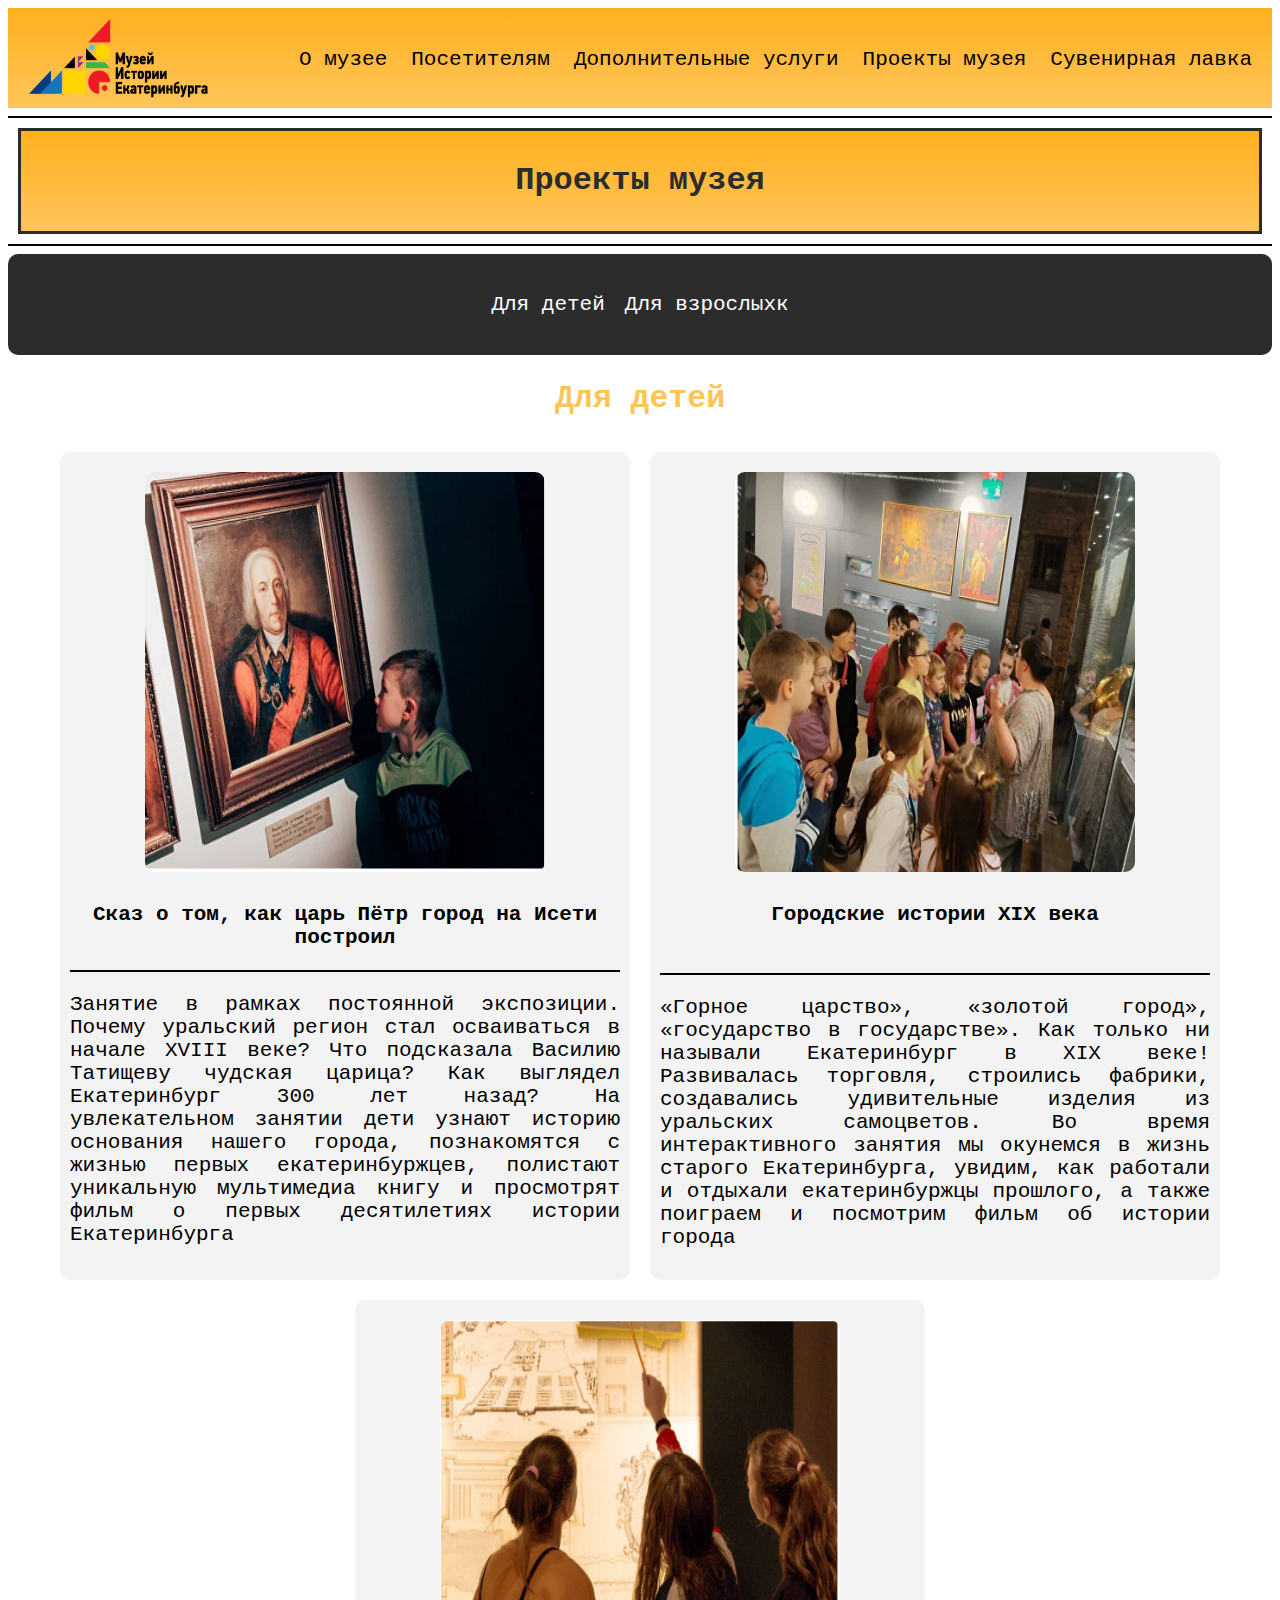
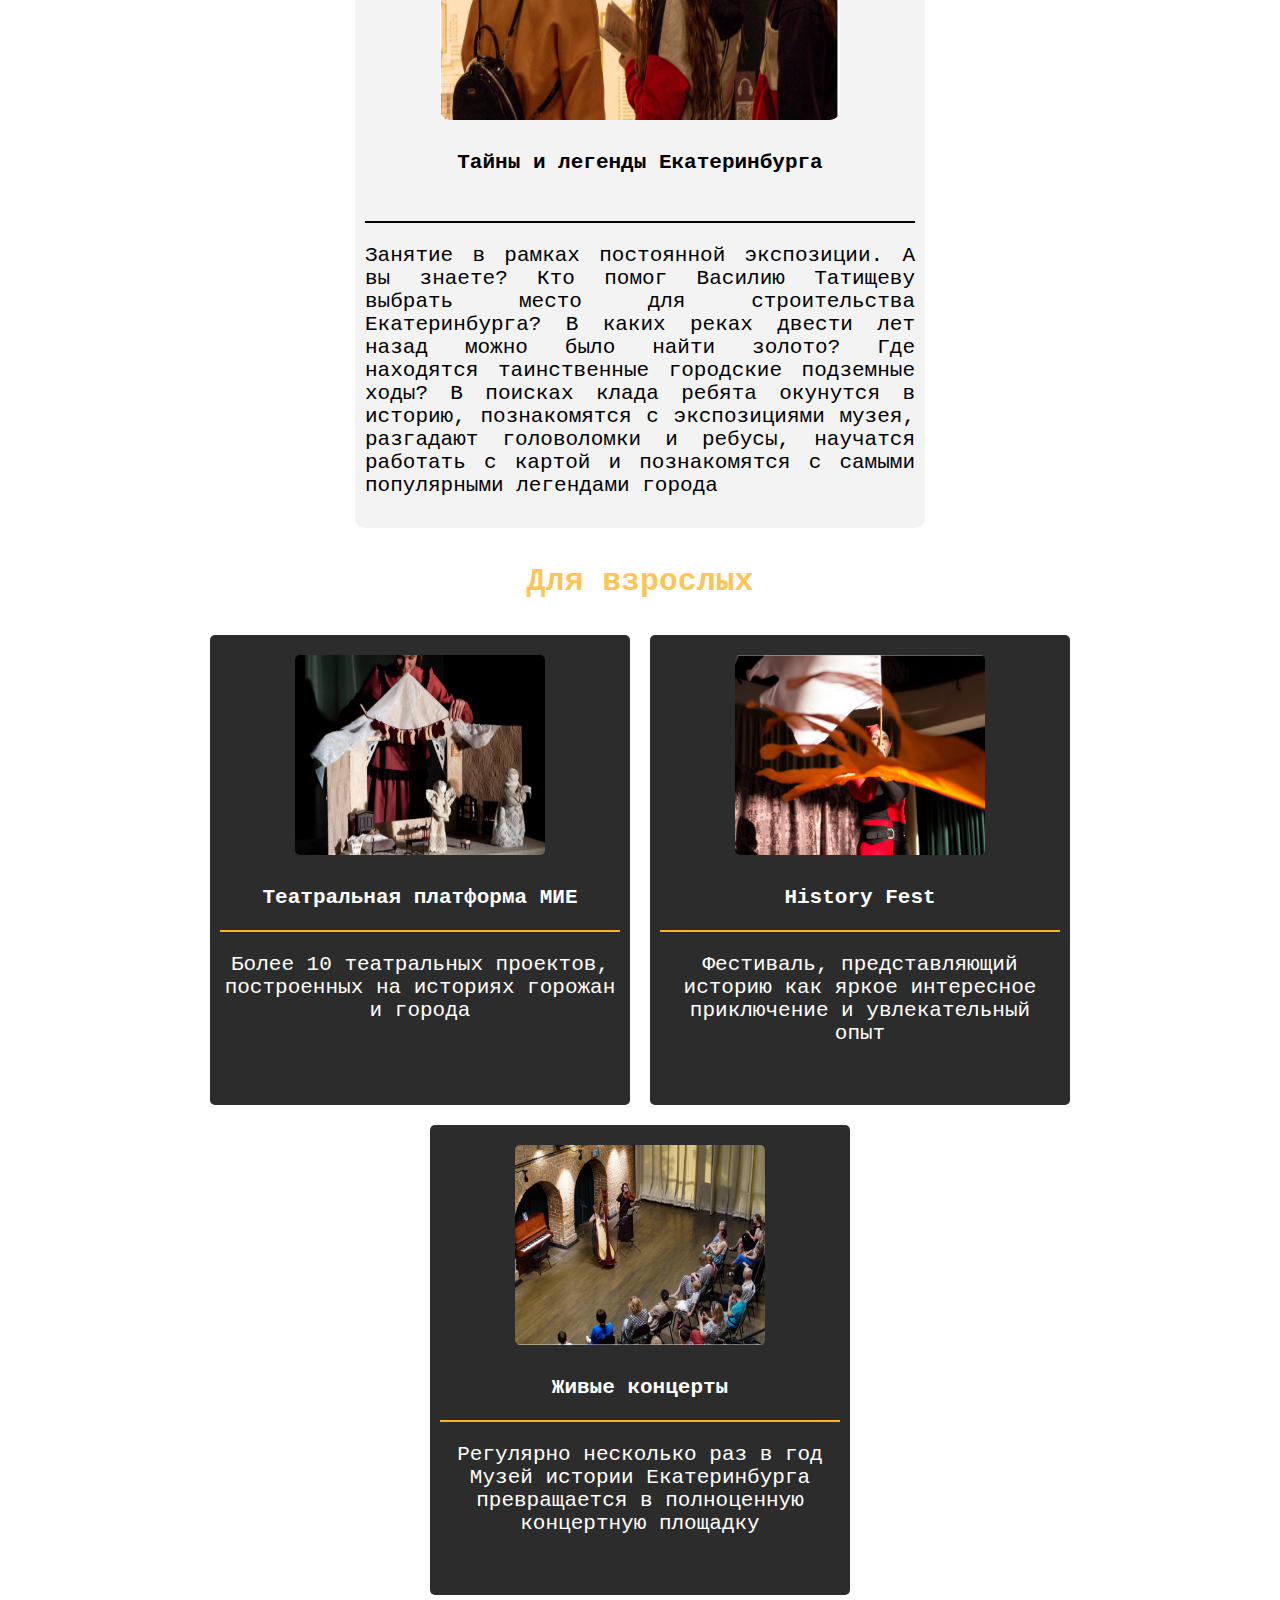
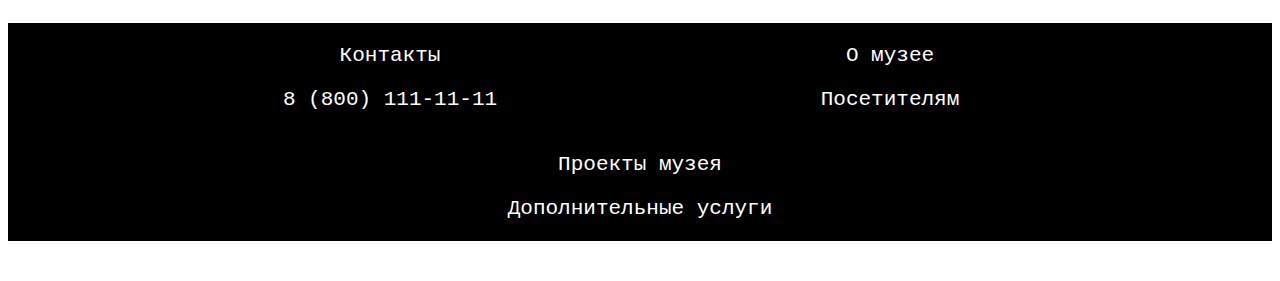
<file: myzei/pages/project.html>
<html>
<head>
<title>Краеведческий музей</title>
<link rel="stylesheet" href="../style/style.css"/>
</head>
<body>

<!--Шапка-->   
<div class="header">     
<a href="../index.html"><img src="../img/logo.png"/></a> 
<div class="header_right">       
<a href="omyzee.html">О музее</a>
<a href="visitor.html">Посетителям</a>
<a href="dopus.html">Дополнительные услуги</a>
<a href="project.html">Проекты музея</a>
<a href="souvenir.html">Сувенирная лавка</a>
</div>
</div>

<!--Название раздела-->
<hr/>
<div class="title">
<h1>Проекты музея</h1>    
</div>
<hr/>

<!--Доп. меню-->
<div class="menu">        
<a href="#childe"><p>Для детей</p></a>
<a href="#old"><p>Для взрослыхк</p></a>
</div>

<!--Для детей-->
<a name="childe"><h2>Для детей</h2></a>

<div class="afisha_card">
<div class="about_muzei">
<div class="center"><img src="../img/childe1.PNG"/>  
<p><b>Сказ о том, как царь Пётр город на Исети построил</b></p></div> <hr/>
<p>Занятие в рамках постоянной экспозиции.
Почему уральский регион стал осваиваться в начале XVIII веке?
Что подсказала Василию Татищеву чудская царица?
Как выглядел Екатеринбург 300 лет назад?
На увлекательном занятии дети узнают историю основания нашего города, 
познакомятся с жизнью первых екатеринбуржцев, полистают уникальную мультимедиа книгу и 
просмотрят фильм о первых десятилетиях истории Екатеринбурга</p>
</div>

<div class="about_muzei">
<div class="center"><img src="../img/childe2.PNG"/>  
<p><b>Городские истории XIX века</b></p><br/></div> <hr/>
<p>«Горное царство», «золотой город», «государство в государстве». 
Как только ни называли Екатеринбург в XIX веке! Развивалась торговля, строились фабрики, 
создавались удивительные изделия из уральских самоцветов.
Во время интерактивного занятия мы окунемся в жизнь старого Екатеринбурга, увидим, как работали и 
отдыхали екатеринбуржцы прошлого, а также поиграем и посмотрим фильм об истории города</p>
</div>

<div class="about_muzei">
<div class="center"><img src="../img/childe3.PNG"/>  
<p><b>Тайны и легенды Екатеринбурга</b></p><br/></div> <hr/>
<p>Занятие в рамках постоянной экспозиции.
А вы знаете?
Кто помог Василию Татищеву выбрать место для строительства Екатеринбурга?
В каких реках двести лет назад можно было найти золото?
Где находятся таинственные городские подземные ходы?
В поисках клада ребята окунутся в историю, познакомятся с экспозициями музея, разгадают головоломки и 
ребусы, научатся работать с картой и познакомятся с самыми популярными легендами города</p>
</div>
</div>

<!--Для взрослых-->
<a name="old"><h2>Для взрослых</h2></a>

<div class="afisha_card">
<div class="afisha">
<div class="center"><img src="../img/old1.PNG"/>  
<p><b>Театральная платформа МИЕ</b></p></div> <hr/>
<p>Более 10 театральных проектов, построенных на историях горожан и города</p>
</div>

<div class="afisha">
<div class="center"><img src="../img/old2.PNG"/>  
<p><b>History Fest</b></p></div> <hr/>
<p>Фестиваль, представляющий историю как яркое интересное приключение и увлекательный опыт</p>
</div>

<div class="afisha">
<div class="center"><img src="../img/old3.PNG"/>  
<p><b>Живые концерты</b></p></div> <hr/>
<p>Регулярно несколько раз в год Музей истории Екатеринбурга превращается в полноценную концертную площадку</p>
</div>
</div><br/>

<!--Подвал-->
<div class="footer_card">
<div class="footer">
<p>Контакты</p>
<p>8 (800) 111-11-11</p>   
</div>
<div class="footer">
<a href="omyzee.html"><p>О музее</p></a>
<a href="visitor.html"><p>Посетителям</p></a> 
</div>
<div class="footer">
<a href="project.html"><p>Проекты музея</p></a>    
<a href="dopus.html"><p>Дополнительные услуги</p></a>
</div>
</div>
</body>
</html>
</file>
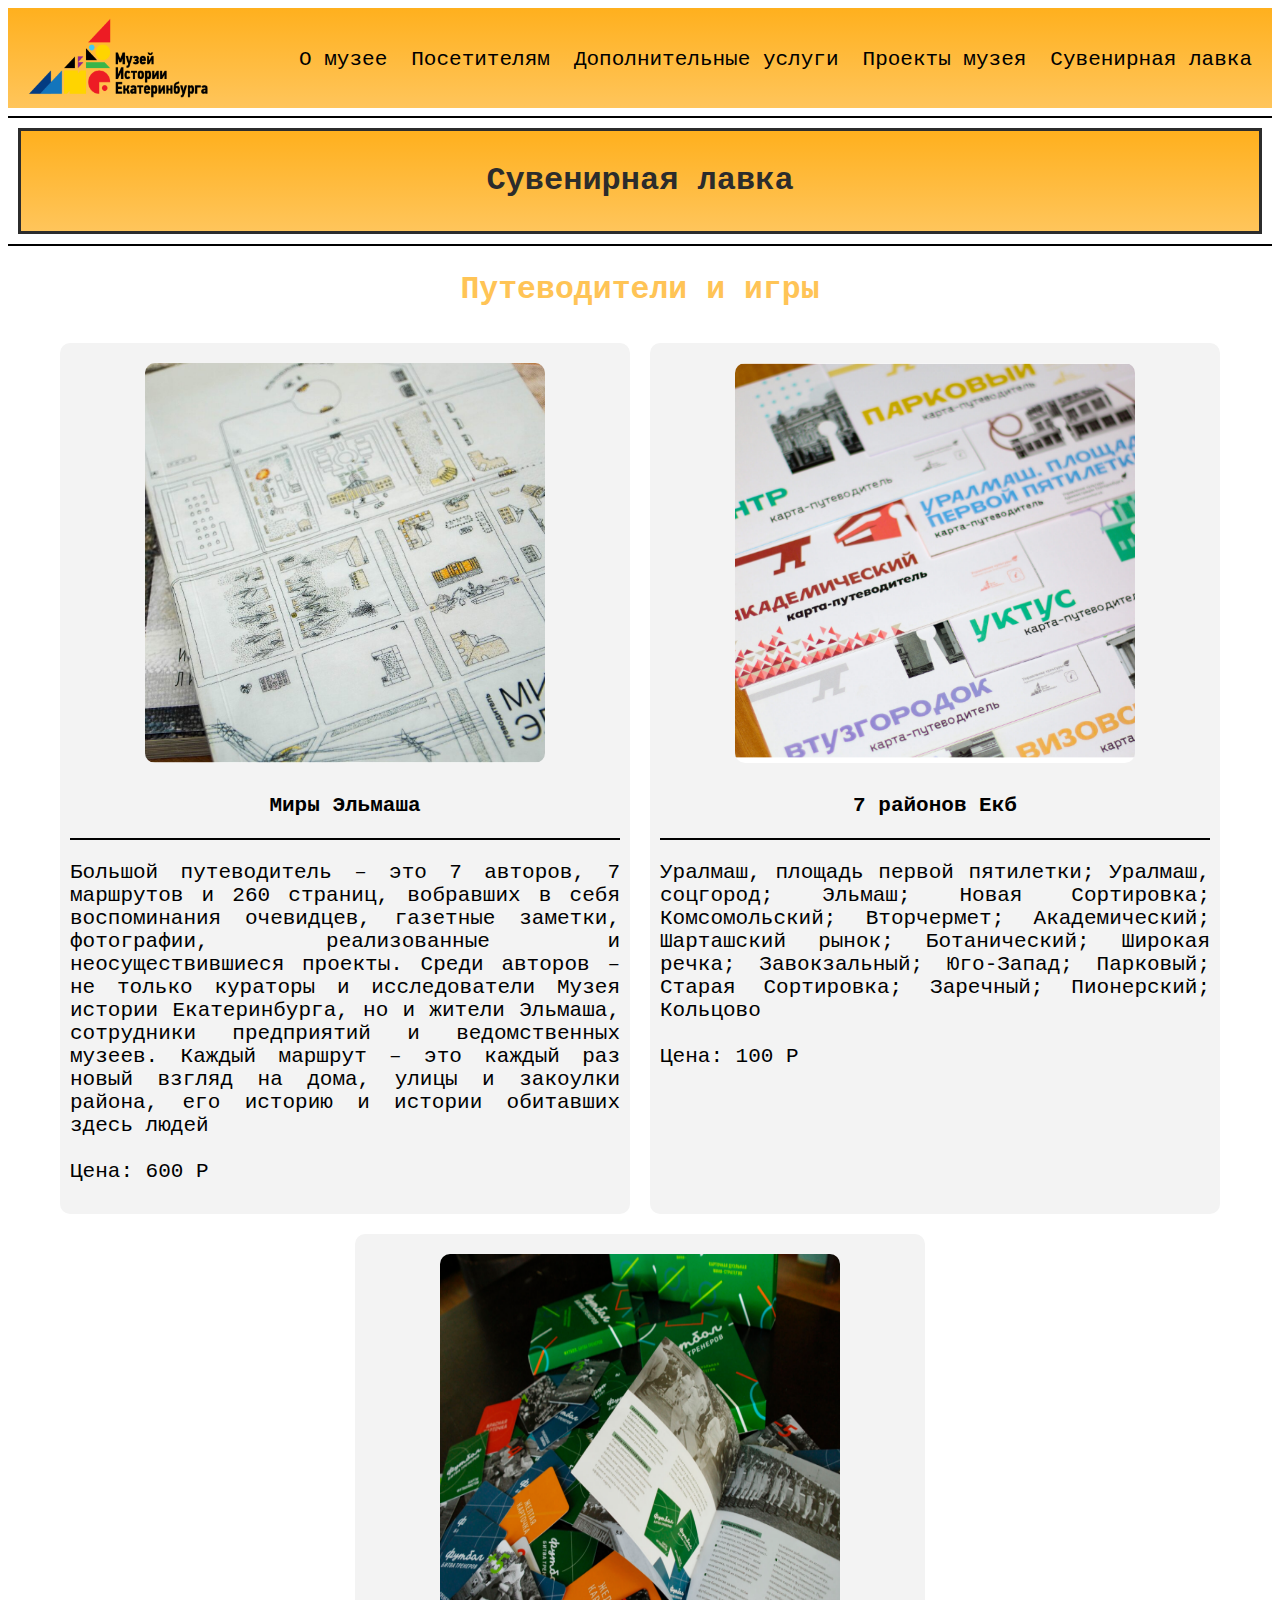
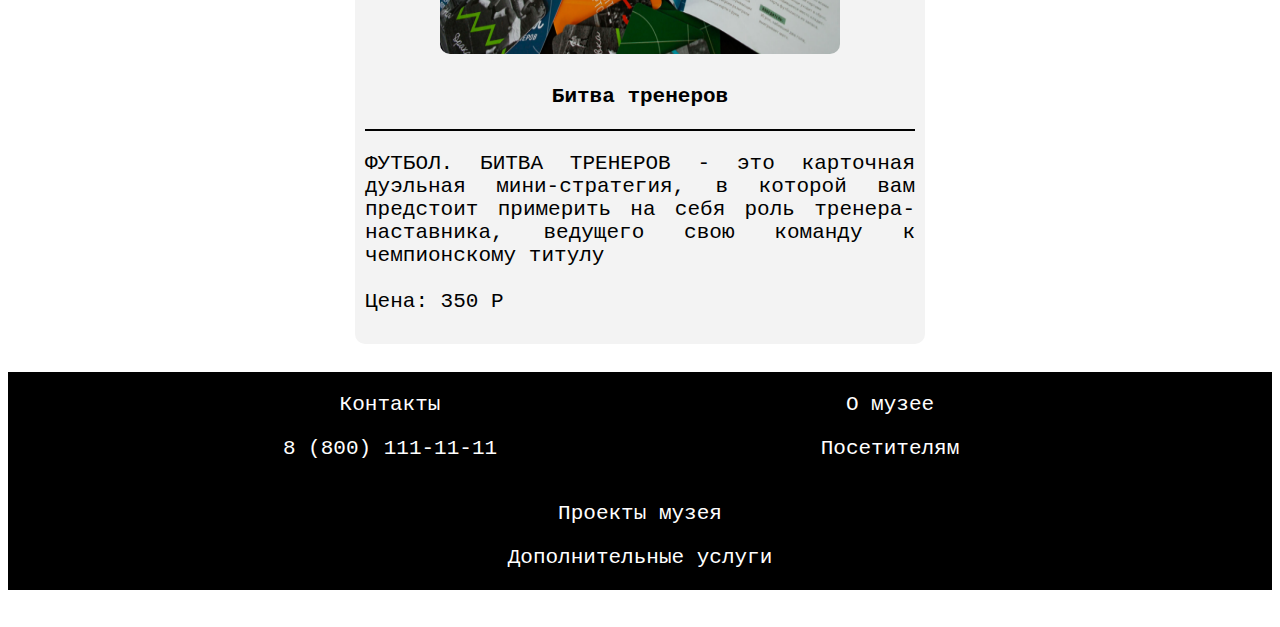
<file: myzei/pages/souvenir.html>
<html>
<head>
<title>Краеведческий музей</title>
<link rel="stylesheet" href="../style/style.css"/>
</head>
<body>

<!--Шапка-->   
<div class="header">     
<a href="../index.html"><img src="../img/logo.png"/></a> 
<div class="header_right">       
<a href="omyzee.html">О музее</a>
<a href="visitor.html">Посетителям</a>
<a href="dopus.html">Дополнительные услуги</a>
<a href="project.html">Проекты музея</a>
<a href="souvenir.html">Сувенирная лавка</a>
</div>
</div>

<!--Название раздела-->
<hr/>
<div class="title">
<h1>Сувенирная лавка</h1>    
</div>
<hr/>

<!--Заголовок-->
<a name="#"><h2>Путеводители и игры</h2></a>

<!--Путеводители и игры-->
<div class="afisha_card">
<div class="about_muzei">
<div class="center"><img src="../img/imggame1.PNG"/>  
<p><b>Миры Эльмаша</b></p></div> <hr/>
<p>Большой путеводитель – это 7 авторов, 7 маршрутов 
и 260 страниц, вобравших в себя воспоминания очевидцев, 
газетные заметки, фотографии, реализованные 
и неосуществившиеся проекты. 
Среди авторов – не только кураторы и исследователи Музея истории 
Екатеринбурга, но и жители Эльмаша, сотрудники предприятий 
и ведомственных музеев. 
Каждый маршрут – это каждый раз новый взгляд на дома, улицы и 
закоулки района, его историю и истории обитавших здесь людей <br/><br/>
Цена: 600 Р
</p>
</div>

<div class="about_muzei">
<div class="center"><img src="../img/imggame2.PNG"/>  
<p><b>7 районов Екб</b></p></div> <hr/>
<p>Уралмаш, площадь первой пятилетки; Уралмаш, соцгород; Эльмаш; Новая Сортировка; Комсомольский; 
Вторчермет; Академический; Шарташский рынок; Ботанический; Широкая речка; Завокзальный; 
Юго-Запад; Парковый; Старая Сортировка; Заречный; Пионерский; Кольцово <br/><br/>
Цена: 100 Р</p>
</div>

<div class="about_muzei">
<div class="center"><img src="../img/imggame3.PNG"/>  
<p><b>Битва тренеров</b></p></div> <hr/>
<p>ФУТБОЛ. БИТВА ТРЕНЕРОВ - это карточная дуэльная мини-стратегия, в которой вам предстоит 
примерить на себя роль тренера-наставника, 
ведущего свою команду к чемпионскому титулу<br/><br/>
Цена: 350 Р
</p>
</div>
</div>
<br/>

<!--Подвал-->
<div class="footer_card">
<div class="footer">
<p>Контакты</p>
<p>8 (800) 111-11-11</p>   
</div>
<div class="footer">
<a href="omyzee.html"><p>О музее</p></a>
<a href="visitor.html"><p>Посетителям</p></a> 
</div>
<div class="footer">
<a href="project.html"><p>Проекты музея</p></a>    
<a href="dopus.html"><p>Дополнительные услуги</p></a>
</div>
</div>
</body>
</html>
</file>
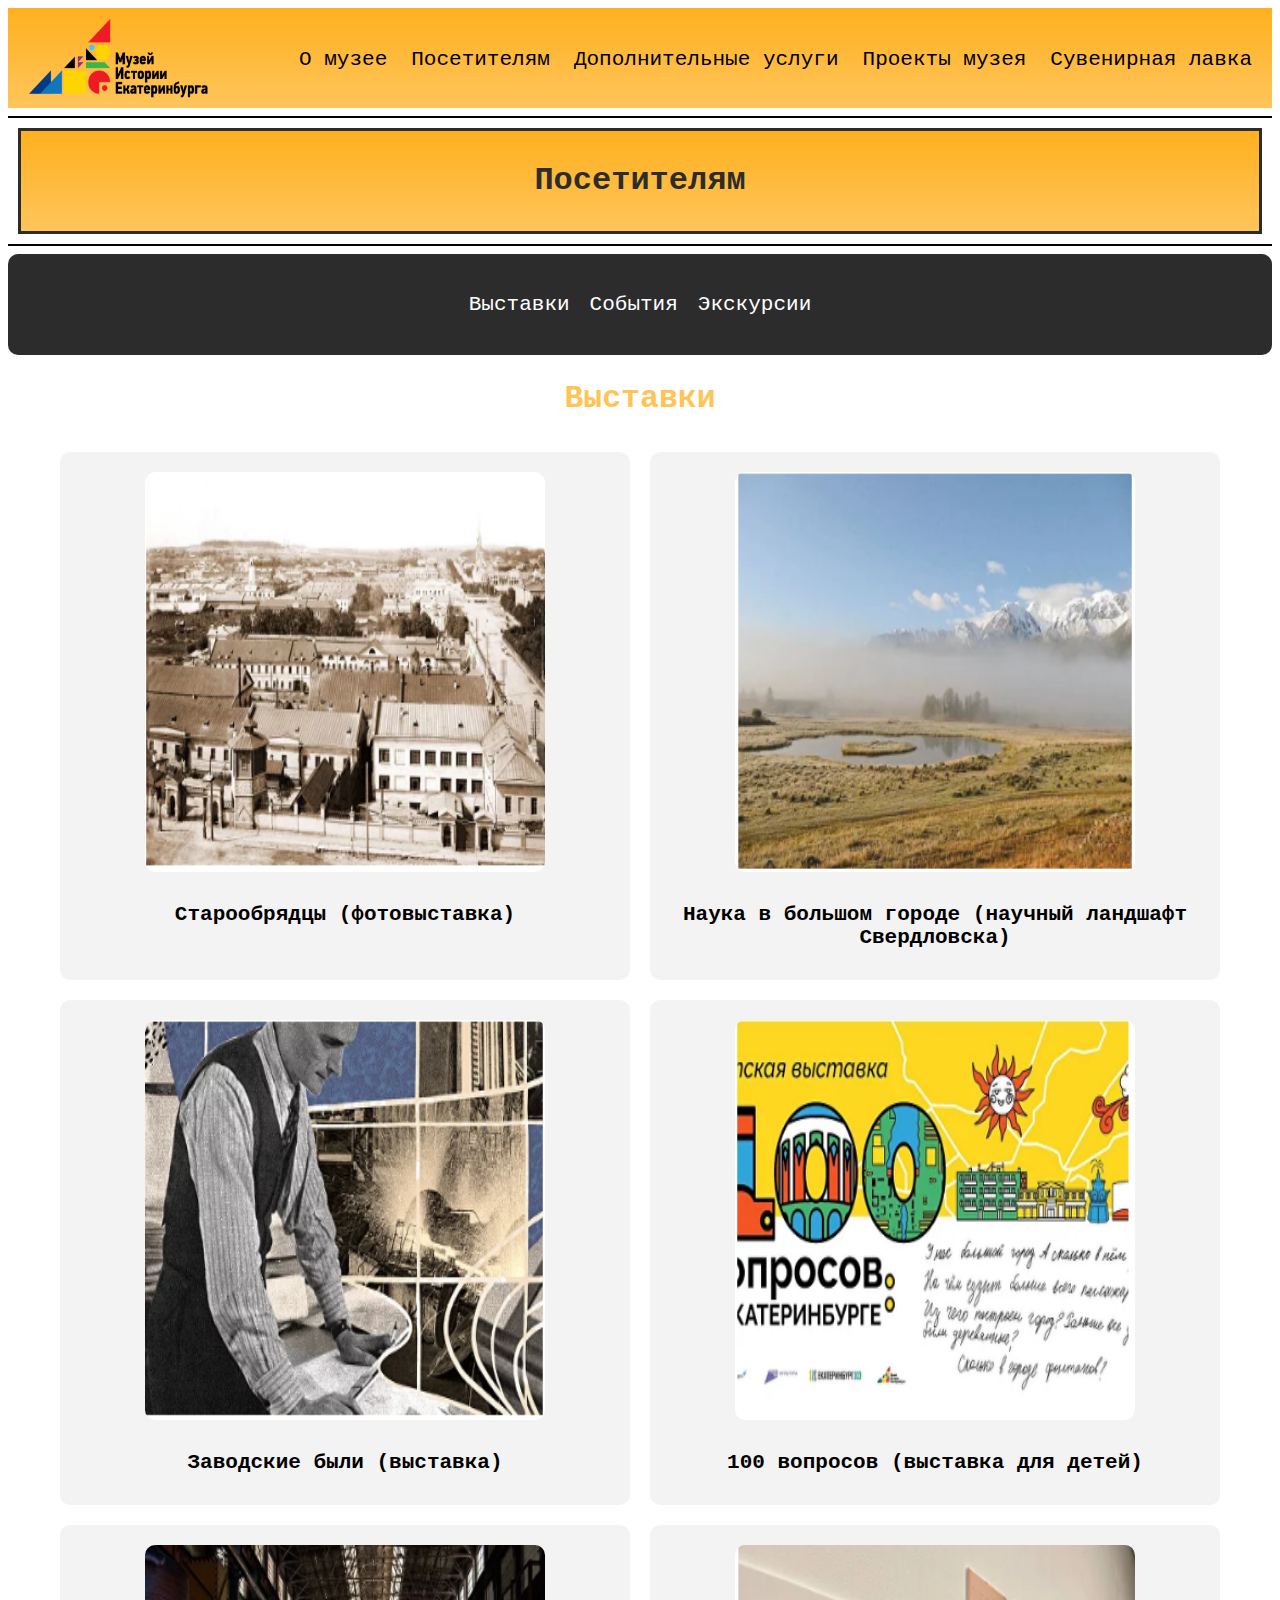
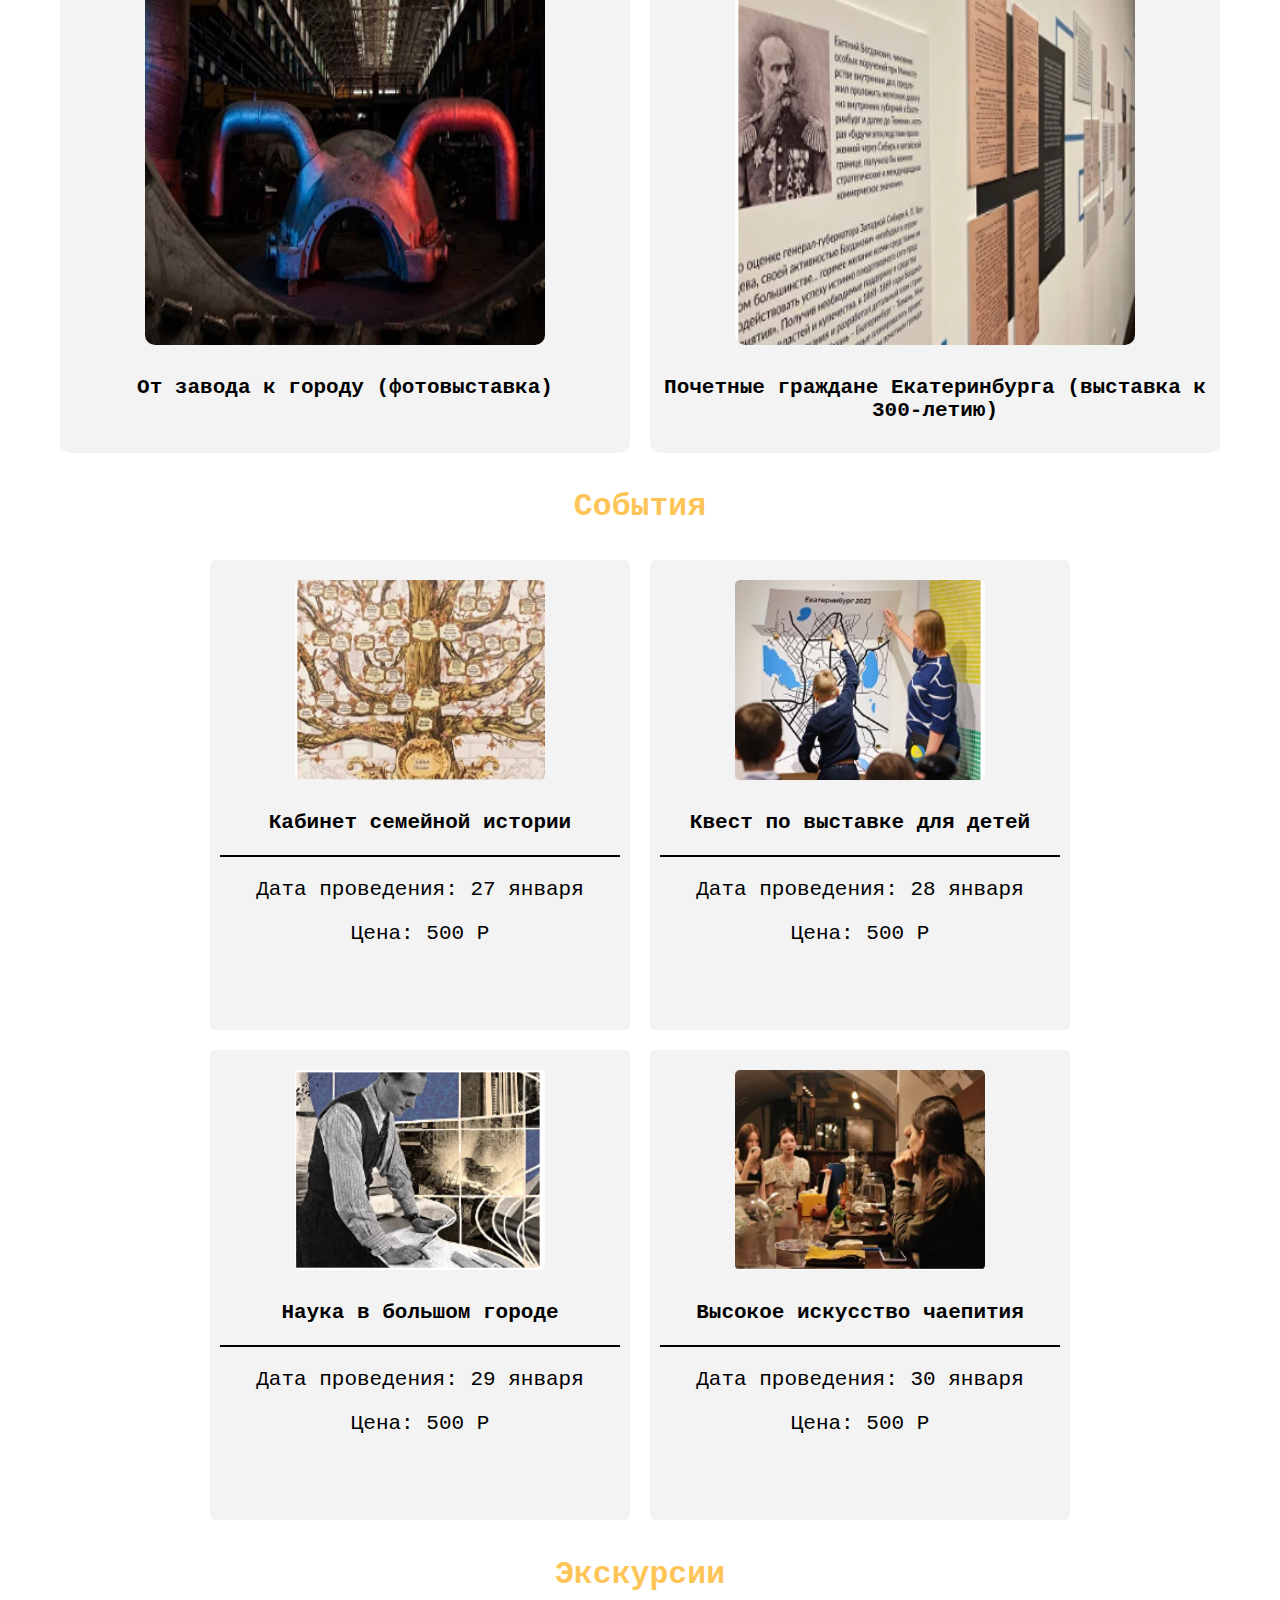
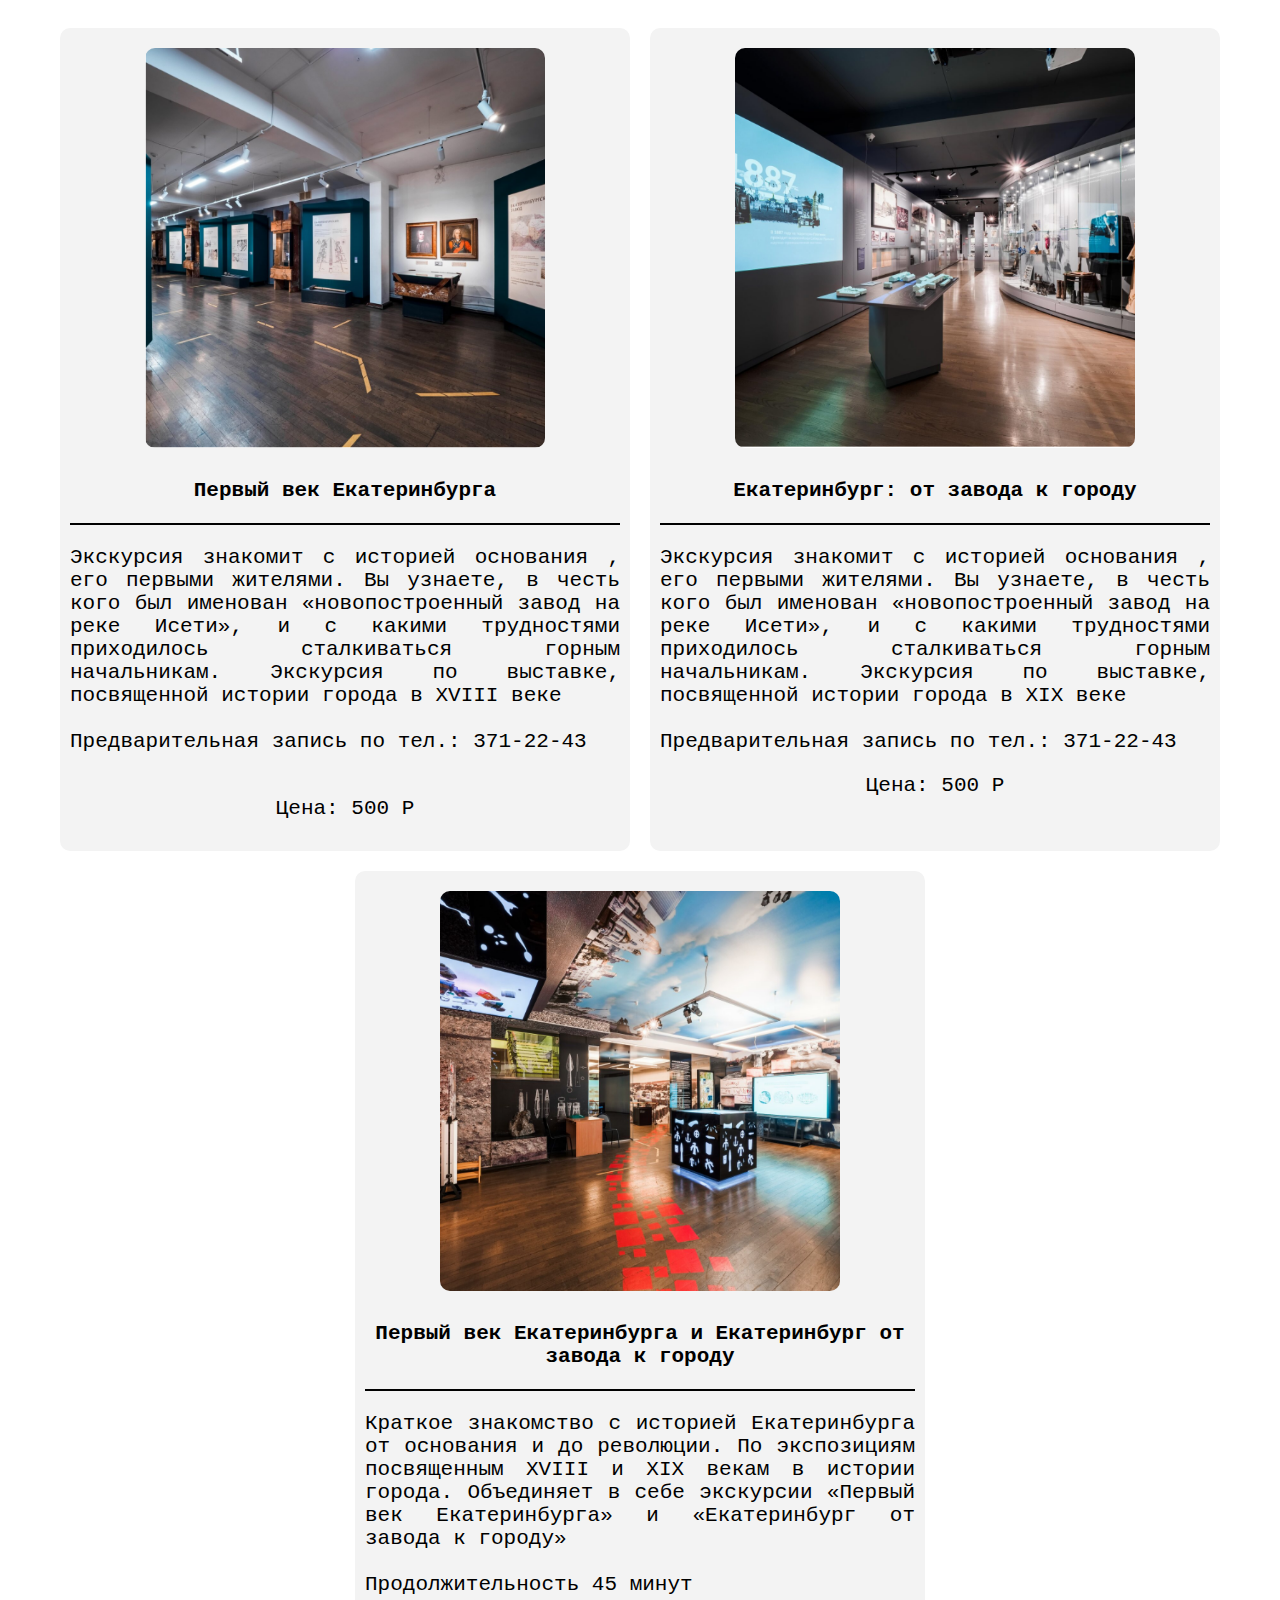
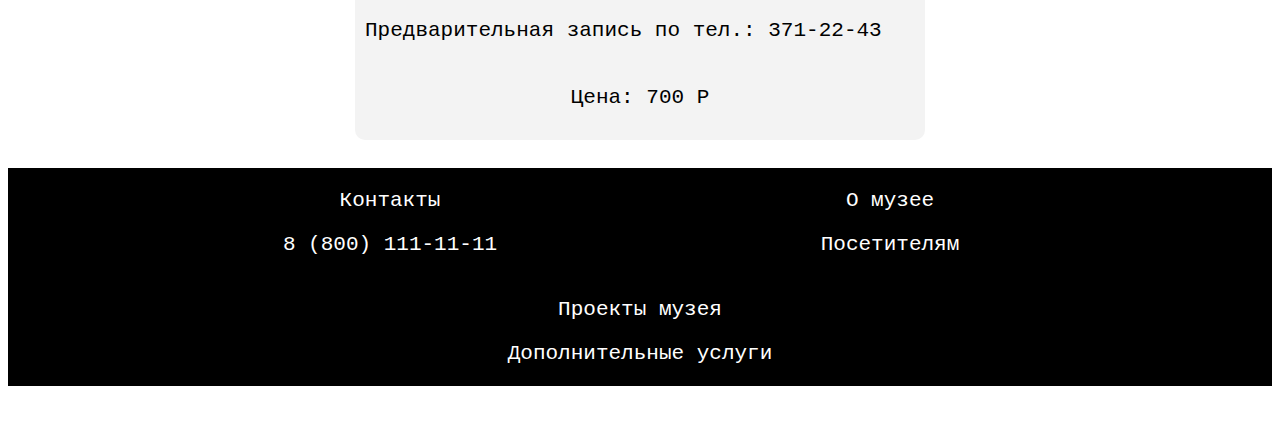
<file: myzei/pages/visitor.html>
<html>
<head>
<title>Краеведческий музей</title>
<link rel="stylesheet" href="../style/style.css"/>
</head>
<body>

<!--Шапка-->   
<div class="header">     
<a href="../index.html"><img src="../img/logo.png"/></a> 
<div class="header_right">       
<a href="omyzee.html">О музее</a>
<a href="visitor.html">Посетителям</a>
<a href="dopus.html">Дополнительные услуги</a>
<a href="project.html">Проекты музея</a>
<a href="souvenir.html">Сувенирная лавка</a>
</div>
</div>

<!--Название раздела-->
<hr/>
<div class="title">
<h1>Посетителям</h1>    
</div>
<hr/>

<!--Доп. меню-->
<div class="menu">        
<a href="#vistavka"><p>Выставки</p></a>
<a href="#sobitia"><p>События</p></a>
<a href="#ekskursii"><p>Экскурсии</p></a>
</div>

<!--Выставки-->
<a name="vistavka"><h2>Выставки</h2></a>

<div class="about_muzei_card">
<div class="about_muzei">
<div class="center"><img src="../img/11.PNG"/>  
<p><b>Старообрядцы (фотовыставка)</b></p></div> 
</div>

<div class="about_muzei">
<div class="center"><img src="../img/22.PNG"/>  
<p><b>Наука в большом городе (научный ландшафт Свердловска)</b></p></div> 
</div>

<div class="about_muzei">
<div class="center"><img src="../img/33.PNG"/>  
<p><b>Заводские были (выставка)</b></p></div> 
</div>

<div class="about_muzei">
<div class="center"><img src="../img/44.PNG"/>  
<p><b>100 вопросов (выставка для детей)</b></p></div> 
</div>

<div class="about_muzei">
<div class="center"><img src="../img/55.PNG"/>  
<p><b>От завода к городу (фотовыставка)</b></p></div> 
</div>

<div class="about_muzei">
<div class="center"><img src="../img/66.PNG"/>  
<p><b>Почетные граждане Екатеринбурга (выставка к 300-летию)</b></p></div> 
</div>
</div>

<!--События-->
<a name="sobitia"><h2>События</h2></a>

<div class="afisha_card">
<div class="sobitie">
<img src="../img/1.PNG"/>  
<p><b>Кабинет семейной истории</b></p> <hr/>
<p>Дата проведения: 27 января</p> 
<p>Цена: 500 Р</p> 
</div>

<div class="sobitie">
<img src="../img/2.PNG"/> 
<p><b>Квест по выставке для детей</b></p> <hr/>
<p>Дата проведения: 28 января</p> 
<p>Цена: 500 Р</p> 
</div>

<div class="sobitie">
<img src="../img/3.PNG"/>  
<p><b>Наука в большом городе</b></p> <hr/>
<p>Дата проведения: 29 января</p> 
<p>Цена: 500 Р</p> 
</div>

<div class="sobitie">
<img src="../img/4.PNG"/>  
<p><b>Высокое искусство чаепития</b></p> <hr/>
<p>Дата проведения: 30 января</p> 
<p>Цена: 500 Р</p> 
</div>
</div>

<!--Экскурсии-->
<a name="ekskursii"><h2>Экскурсии</h2></a>

<div class="about_muzei_card">
<div class="about_muzei">
<div class="center"><img src="../img/foto_ek1.PNG"/>  
<p><b>Первый век Екатеринбурга</b></p> </div><hr/>
<p>Экскурсия знакомит с историей основания , его первыми жителями. Вы узнаете,
в честь кого был именован «новопостроенный завод на реке Исети», и с 
какими трудностями приходилось сталкиваться горным начальникам. 
Экскурсия по выставке, посвященной истории города в XVIII веке<br/><br/>
Предварительная запись по тел.: 371-22-43<br/><br/></p>
<div class="center"><p>Цена: 500 Р</p> </div>
</div> 

<div class="about_muzei">
<div class="center"><img src="../img/foto_ek2.PNG"/>  
<p><b>Екатеринбург: от завода к городу</b></p> </div><hr/>
<p>Экскурсия знакомит с историей основания , его первыми жителями. 
Вы узнаете, в честь кого был именован «новопостроенный завод на реке Исети»,
и с какими трудностями приходилось сталкиваться горным начальникам.
Экскурсия по выставке, посвященной истории города в XIX веке<br/><br/>
Предварительная запись по тел.: 371-22-43</p>
<div class="center"><p>Цена: 500 Р</p> </div>
</div> 

<div class="about_muzei">
<div class="center"><img src="../img/foto_ek3.PNG"/>  
<p><b>Первый век Екатеринбурга и Екатеринбург от завода к городу</b></p> </div><hr/>
<p>Краткое знакомство с историей Екатеринбурга от основания и до революции.
По экспозициям посвященным XVIII и XIX векам в истории города.
Объединяет в себе экскурсии «Первый век Екатеринбурга» и «Екатеринбург от завода к городу»<br/><br/>
Продолжительность 45 минут<br/><br/>
Предварительная запись по тел.: 371-22-43<br/><br/></p>
<div class="center"><p>Цена: 700 Р</p> </div>
</div> 

</div><br/>

<!--Подвал-->
<div class="footer_card">
<div class="footer">
<p>Контакты</p>
<p>8 (800) 111-11-11</p>   
</div>
<div class="footer">
<a href="omyzee.html"><p>О музее</p></a>
<a href="visitor.html"><p>Посетителям</p></a> 
</div>
<div class="footer">
<a href="project.html"><p>Проекты музея</p></a>    
<a href="dopus.html"><p>Дополнительные услуги</p></a>
</div>
</div>
</body>
</html>
</file>
<file: myzei/style/style.css>
p, a, table, button, input, span /*шрифт*/
{font-size: 21px; font-family: 'Couriel New', Couriel, monospace;}

h1, h2, h3 /*стиль для заголовков*/
{color: rgb(255, 196, 86); font-family: 'Couriel New', Couriel, monospace; text-align: center;}

.center {text-align: center;} /*выравнивание по центру*/
button {font-size: 15px;} /*размер шрифта в кнопке*/
a {text-decoration: none;} /*убрать подчеркивание ссылки*/
hr {border: 1px solid black;} /*размер линии*/

/*шапка*/
.header {
text-align: left;
padding: 10px;
background: linear-gradient(rgb(255, 176, 30), rgb(255, 197, 91));
}

.header img {
width: 180px;
height: 80px;
}

.header_right {
margin-top: 30px;
float: right;
}

.header a, .header p, .menu a {
margin: 10px;
justify-content: center;
text-decoration: none;
color: black;
}

/*стиль для доп меню*/
.menu {
background-color: rgb(44, 44, 44);
display: flex;
justify-content: center;
padding: 8px;
border-radius: 10px;
}

.menu a {color: rgb(255, 255, 255);}

/*слоган*/
.slogan {text-align: center;}

.slogan p {
width: 650px;
margin: auto;
font-size: 23px;
}

.slogan img {
width: 500px;   
height: 200px;
margin: 20px;
}

/*заголовок*/
.title {
text-align: center;
padding: 10px;
margin: 10px;
border: 3px solid rgb(44, 44, 44);
background: linear-gradient(rgb(255, 176, 30), rgb(255, 197, 91));
}

.title h1, .news h2 {color: rgb(44, 44, 44);}

/*контейнер карточек товаров*/
.afisha_card, .news_card, .footer_card, .about_muzei_card, .staff_card {
display: flex;
flex-wrap: wrap;
justify-content: center;
}

/*карточка товара*/
.afisha, .sobitie {
background-color: rgb(44, 44, 44);
margin: 10px;
padding: 10px;
height: 450px;
width: 400px;
text-align: center;
border-radius: 5px;
}

/*карточка товара*/
.sobitie {background-color: rgb(243, 243, 243);}

/*сотрудники*/
.staff {
background-color: rgb(44, 44, 44);
margin: 10px;
padding: 10px;
height: 500px;
width: 400px;
text-align: center;
border-radius: 5px;
}

.staff img {
width: 200px;
height: 200px;
margin: 10px;
border-radius: 10px;
}

.staff hr {border: 1px solid rgb(255, 176, 30);}

.afisha img, .news img, .sobitie img {
width: 250px;
height: 200px;
margin: 10px;
border-radius: 5px;
}

.afisha hr {border: 1.5px solid rgb(255, 176, 30);}
.afisha p, .staff p {color: white;}

.afisha button, .news button, .about_muzei button, .buy button, .info_bilets button {
background-color: white;
border-color: rgb(206, 206, 206);
padding: 5px;
width: 200px;
border-radius: 5px;
transition: 1s;
}

.afisha button:hover, .news button:hover, .about_muzei button:hover, .buy button:hover, .info_bilets button:hover {
background-color: rgb(255, 176, 30);
color: white;
}

.about_muzei button {margin-top: 20px;}

/*новости*/
.news {
margin: 10px;
padding: 10px;
height: 850px;
width: 550px;
border-radius: 5px;
background-color: rgb(243, 243, 243);
}

.news p {
text-align: justify;
text-indent: 20px;
}

/*подвал*/
.footer_card {background-color: black;}
.footer p {color: white;}
.footer {
width: 500px;
text-align: center;
}

.about_muzei, .about_muzei_info {
background-color: rgb(243, 243, 243);  
padding: 10px;
text-align: justify;
border-radius: 10px;
margin: 10px;
width: 550px;
}

.about_muzei img {
border-radius: 10px;
height: 400px;
width: 400px;
margin: 10px;
}

.about_muzei_info {
width: 94%; 
margin: auto;
}

.document {
width: 100%;
padding: 5px;
}

.document td {
background-color: rgb(44, 44, 44);  
padding: 10px;
color: white;
}

.title_table {
width: 300px;
text-align: center;
}

.graphick_foto {
text-align: center;
}

.graphick_foto img {
width: 150px;
height: 150px;
margin-top: 80px;
}

.buy, .bilets {
padding: 100px;
background-color: rgb(44, 44, 44);  
width: 500px;
margin: auto;
text-align: center;
border-radius: 10px;
}

.bilets {padding: 150px;}

.buy input {
margin: 10px;
border-radius: 5px;
padding: 7px;
width: 350px;
}

.bilets button {
margin: 10px;
border-radius: 5px;
padding: 10px;
width: 300px;
}

.buy p, .buy span {color: white;}

.info_bilets {
padding: 150px;
margin: auto;
background-color: rgb(243, 243, 243);  
}
</file>
